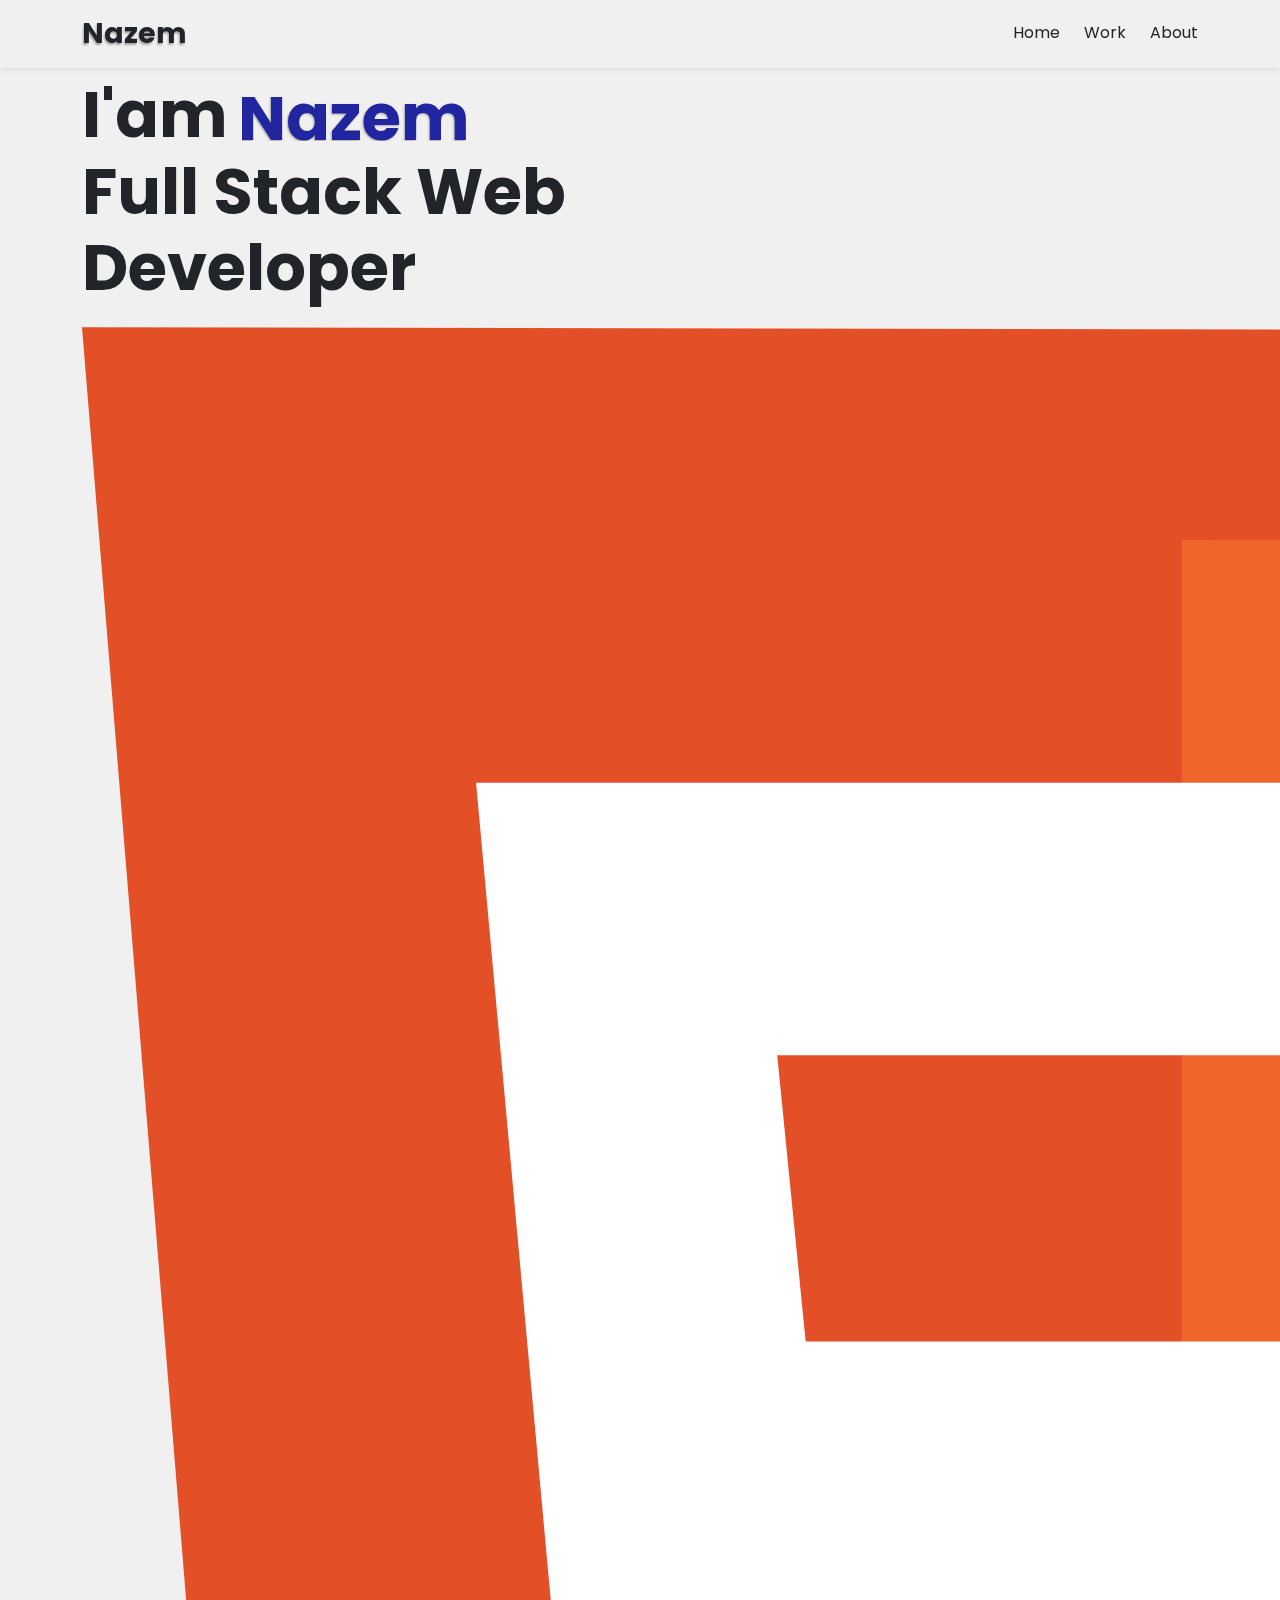
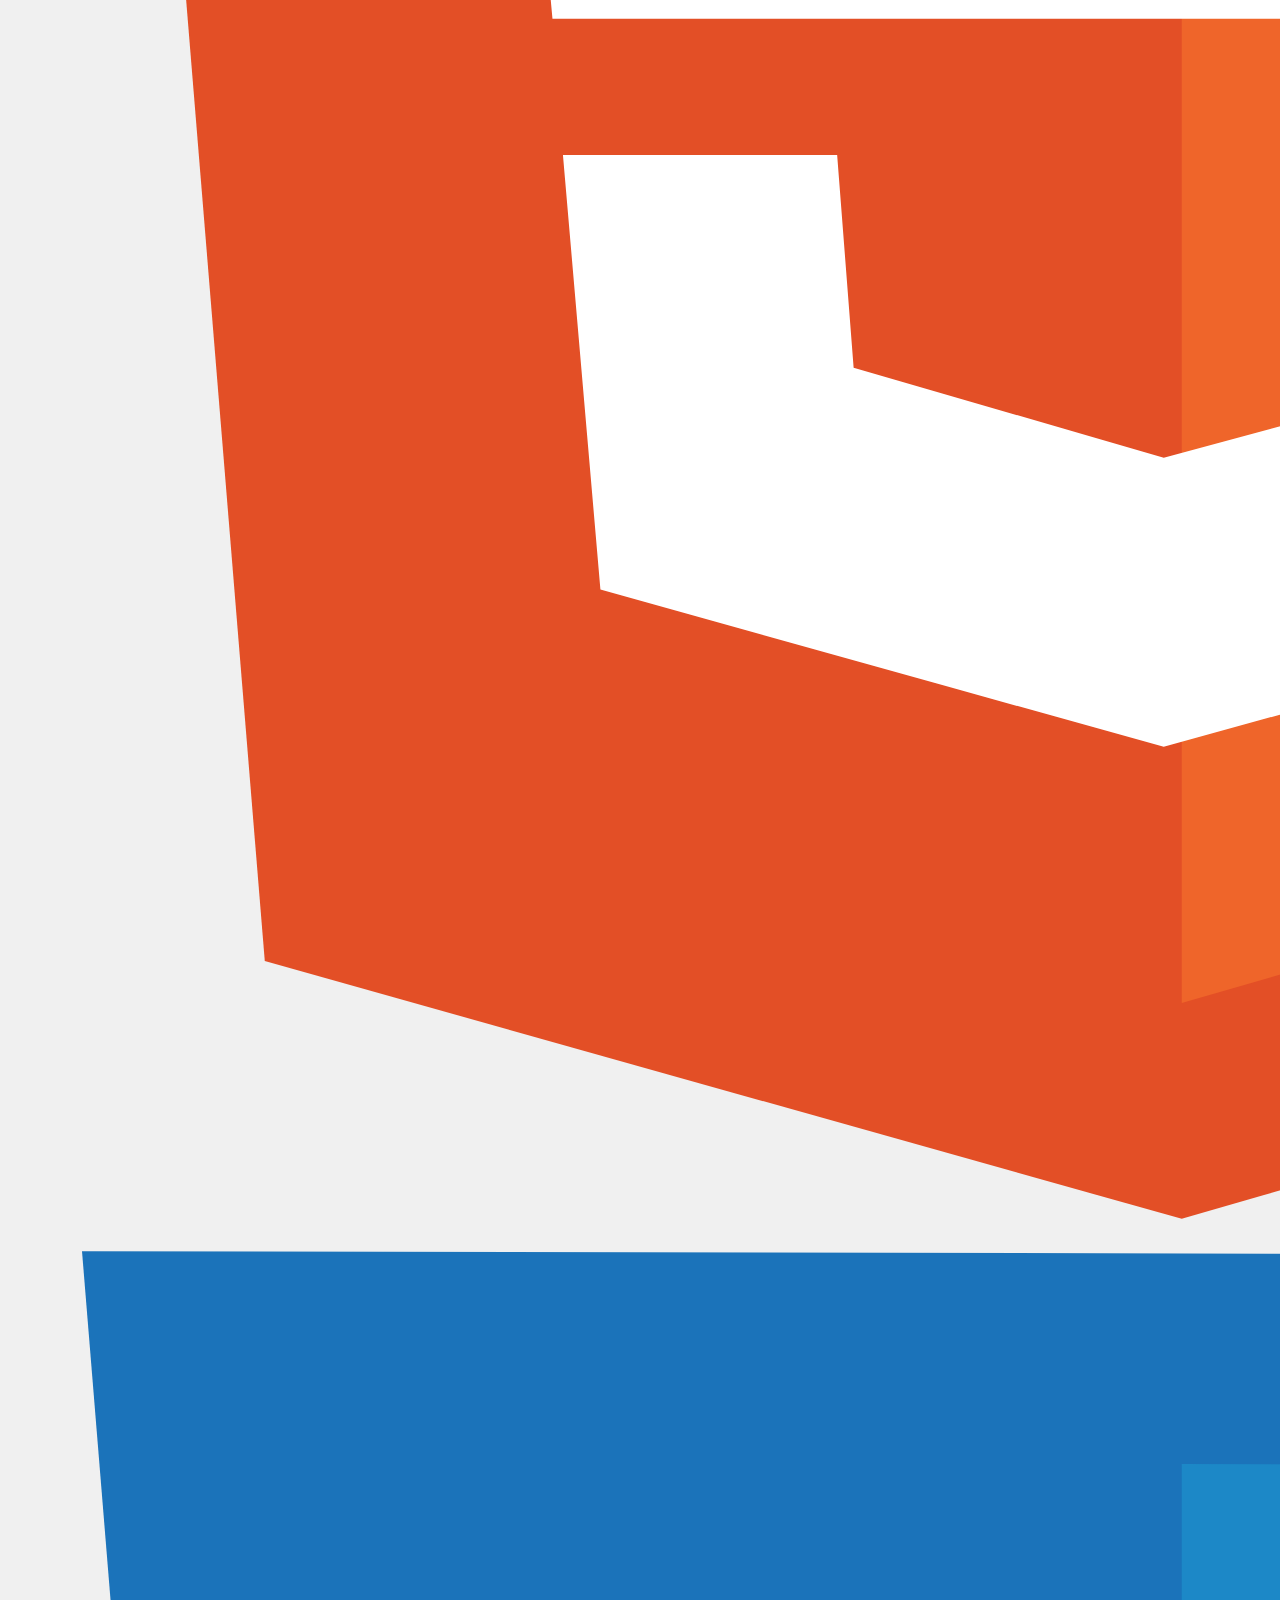
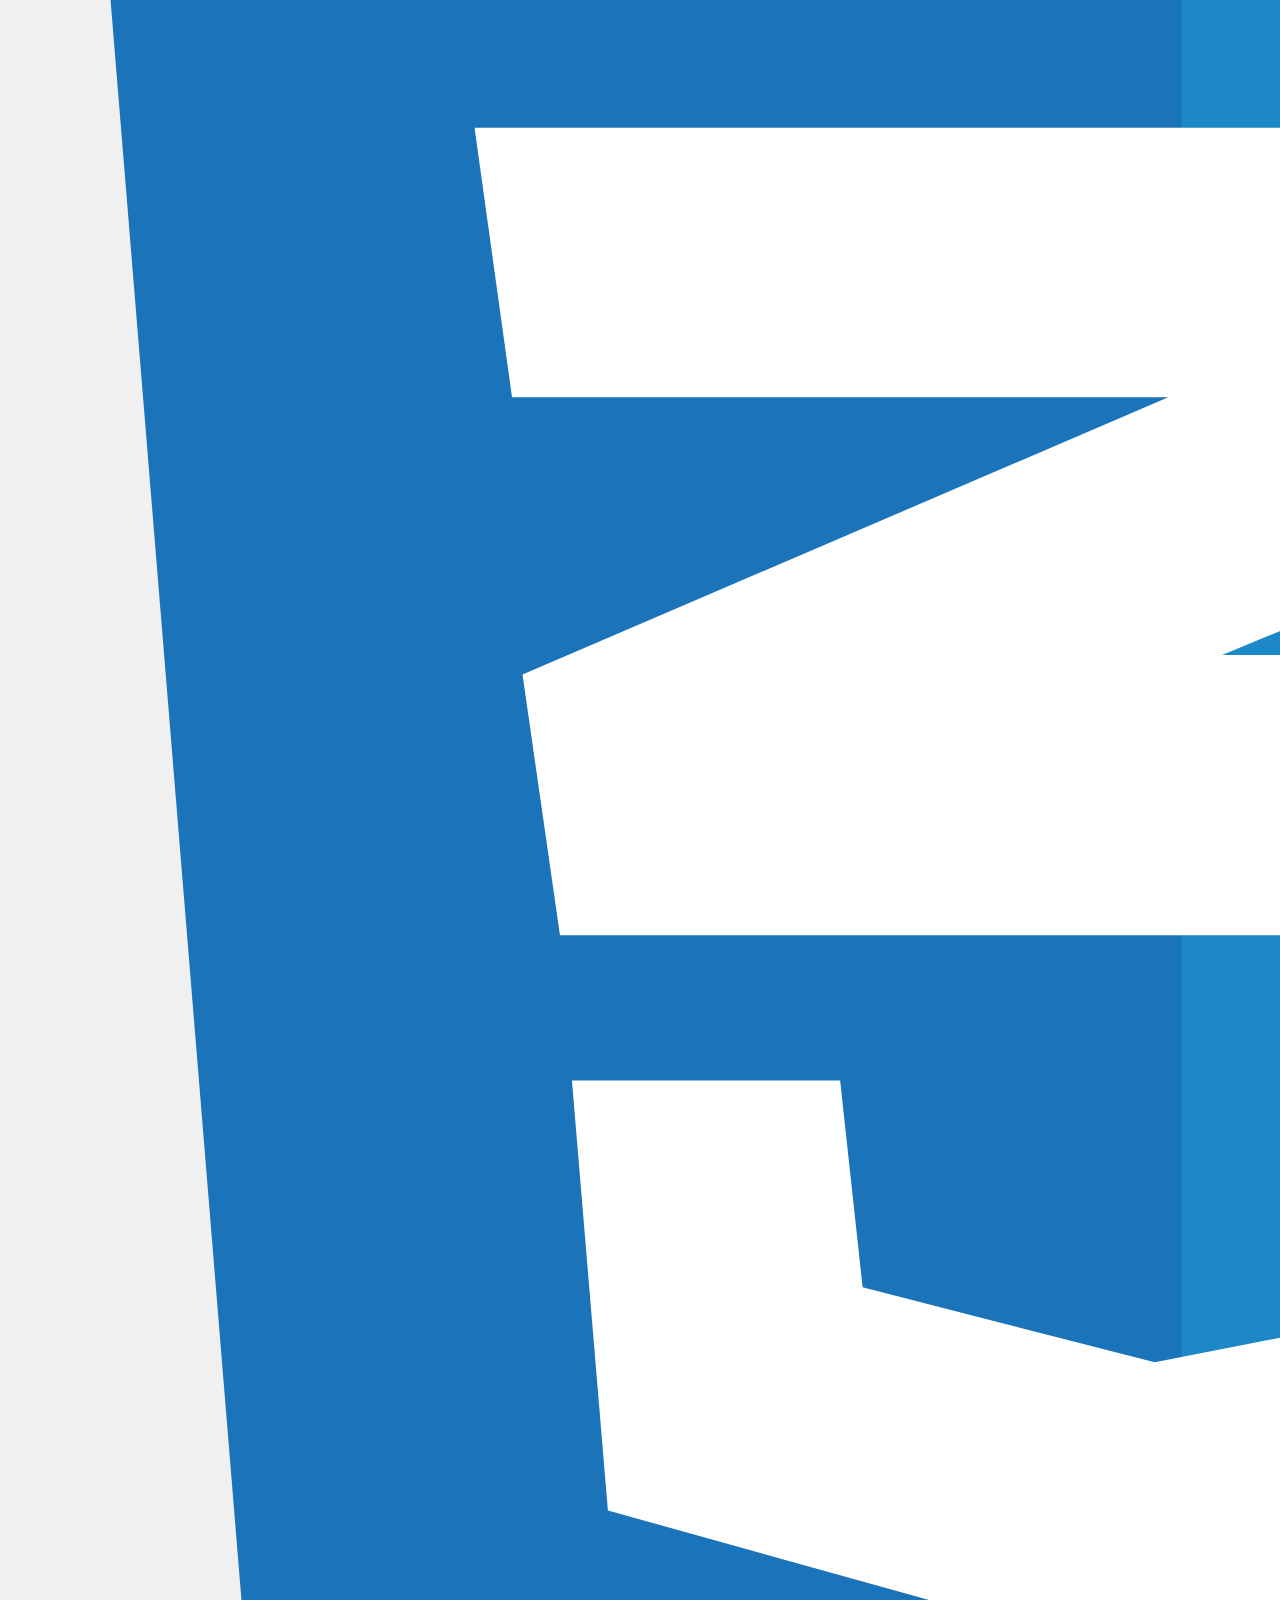
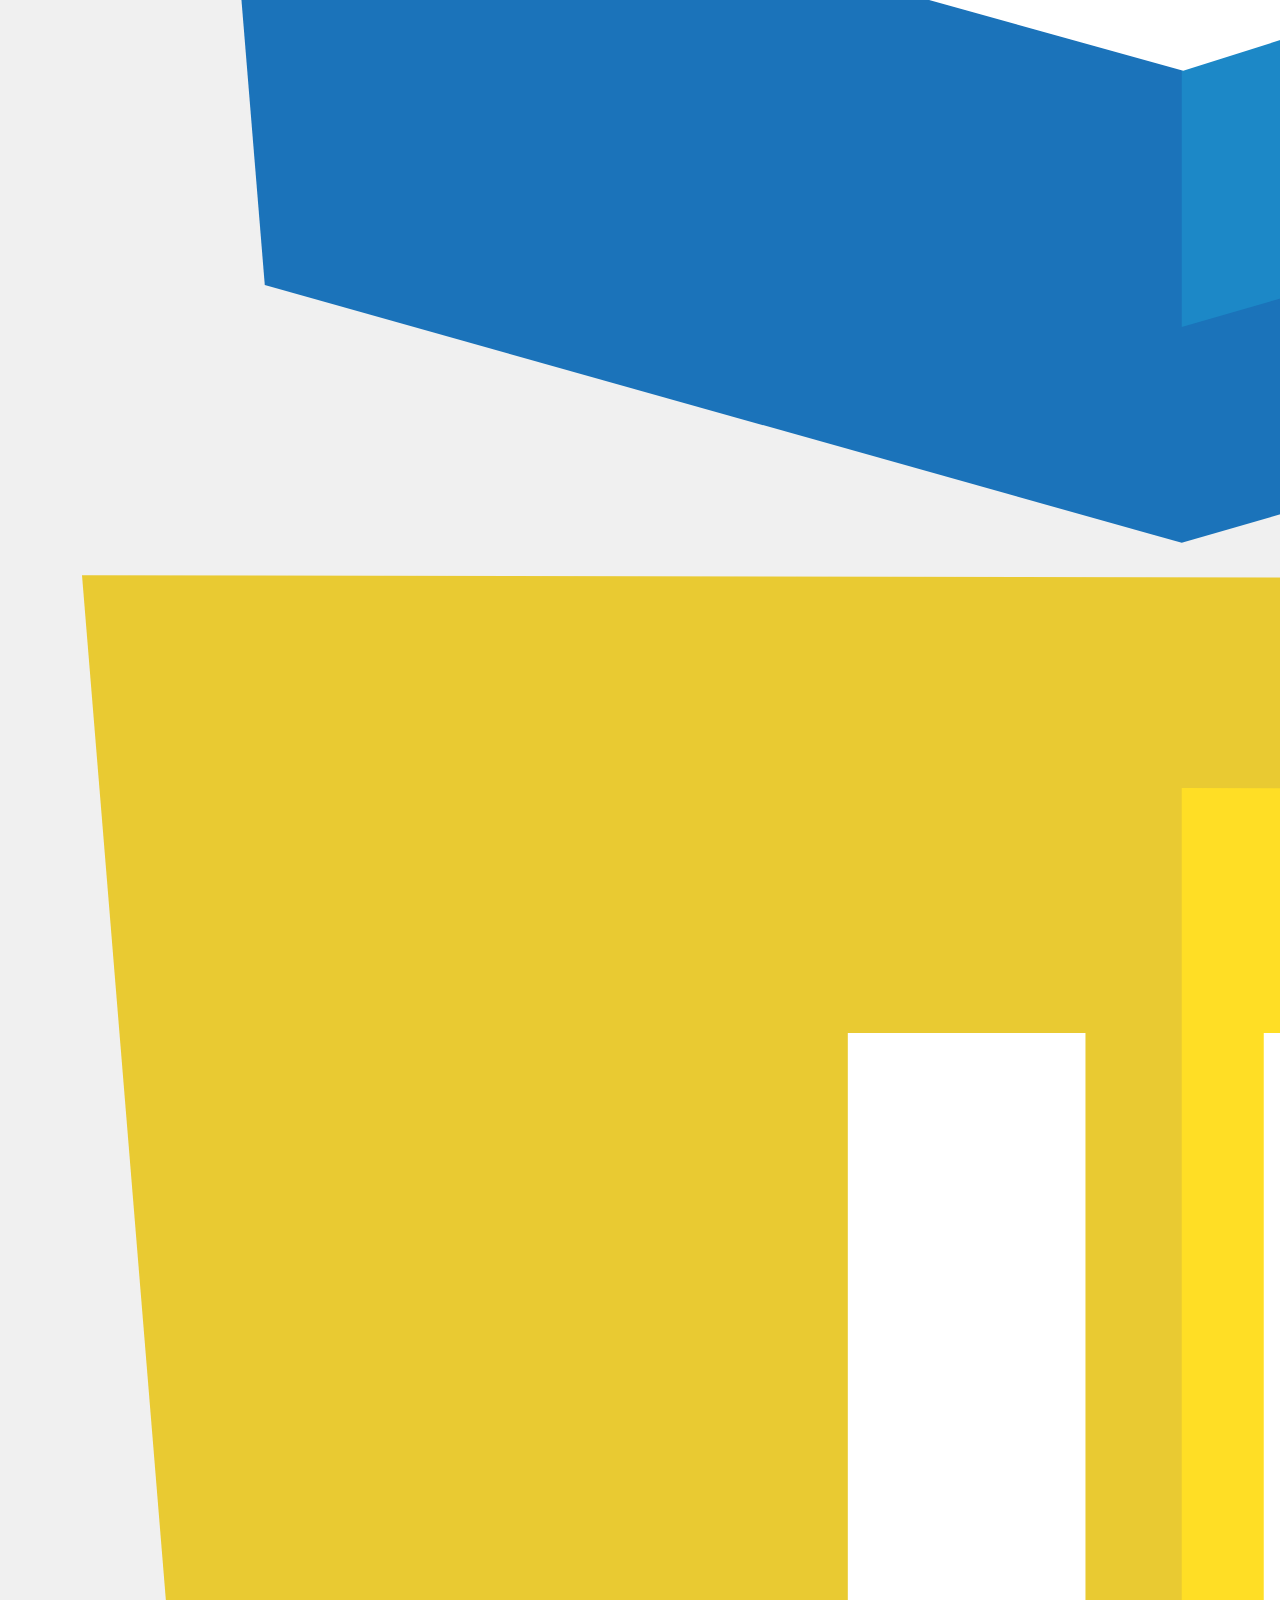
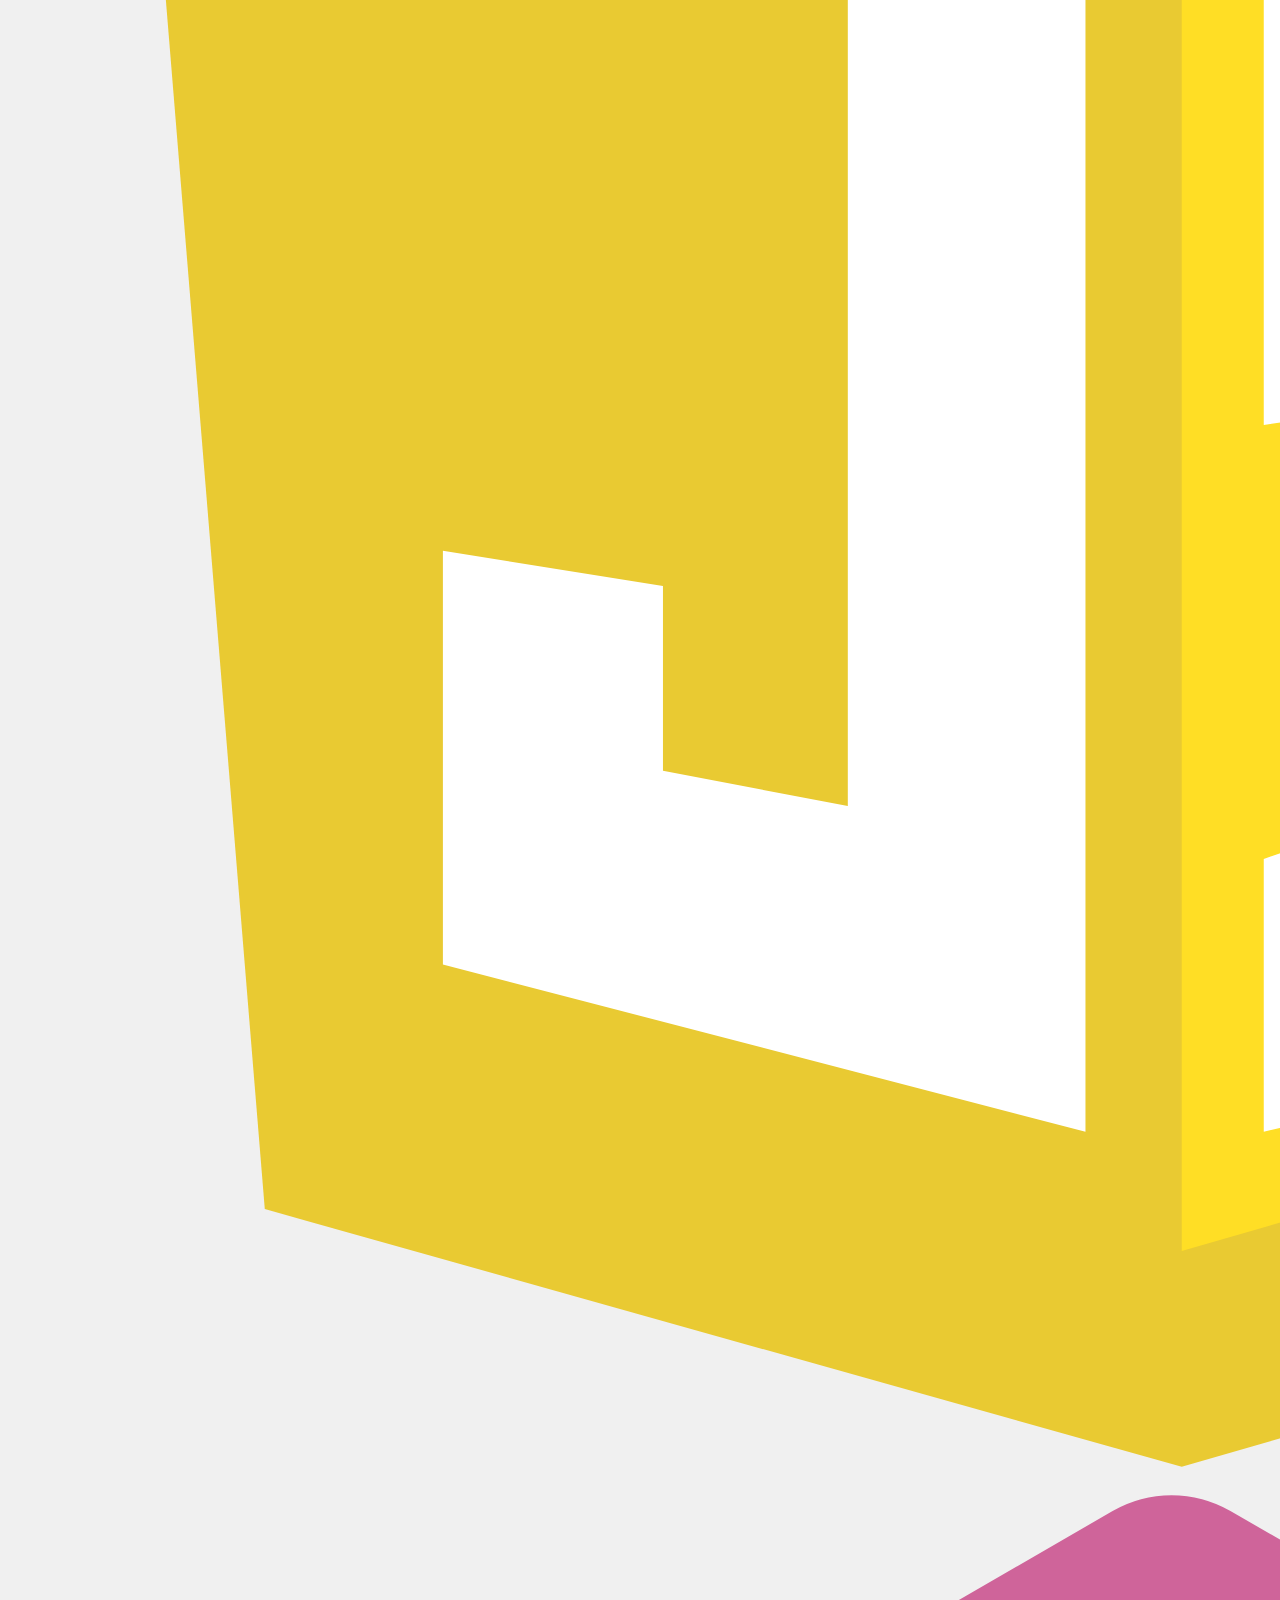
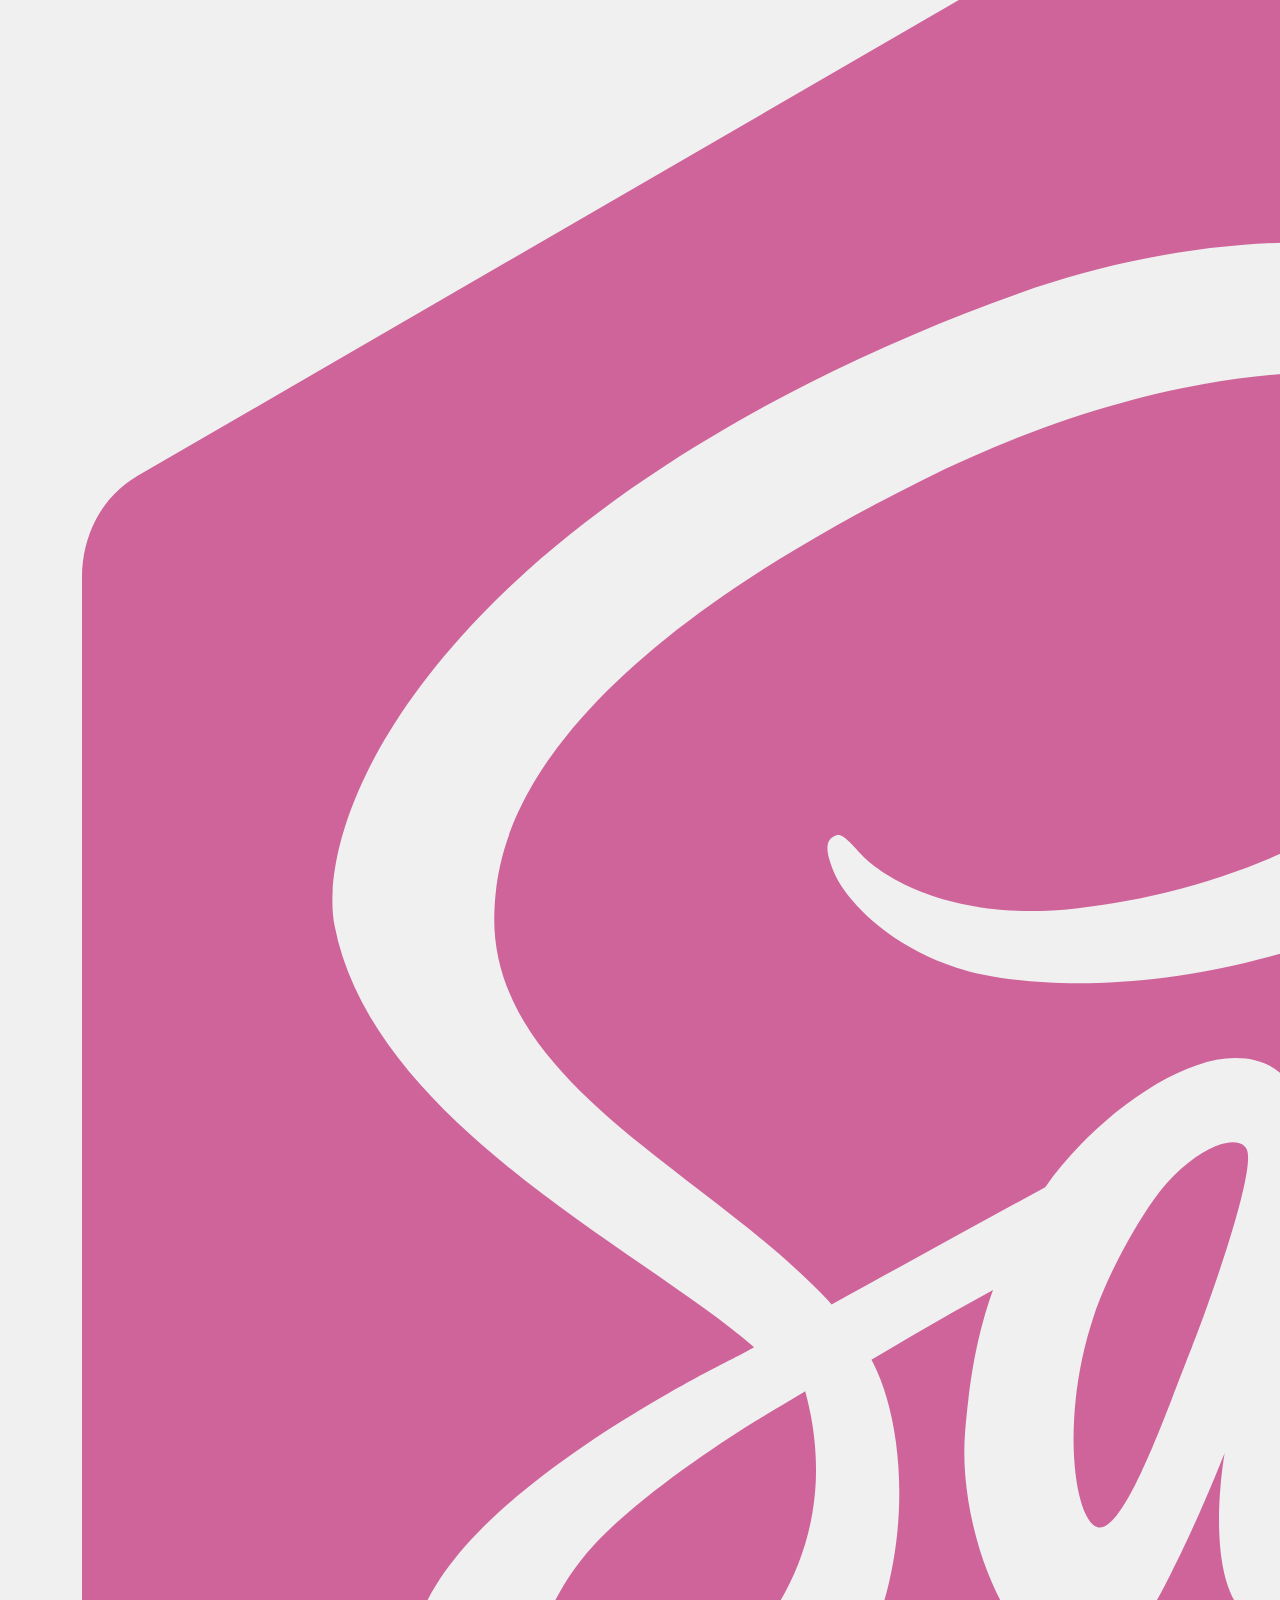
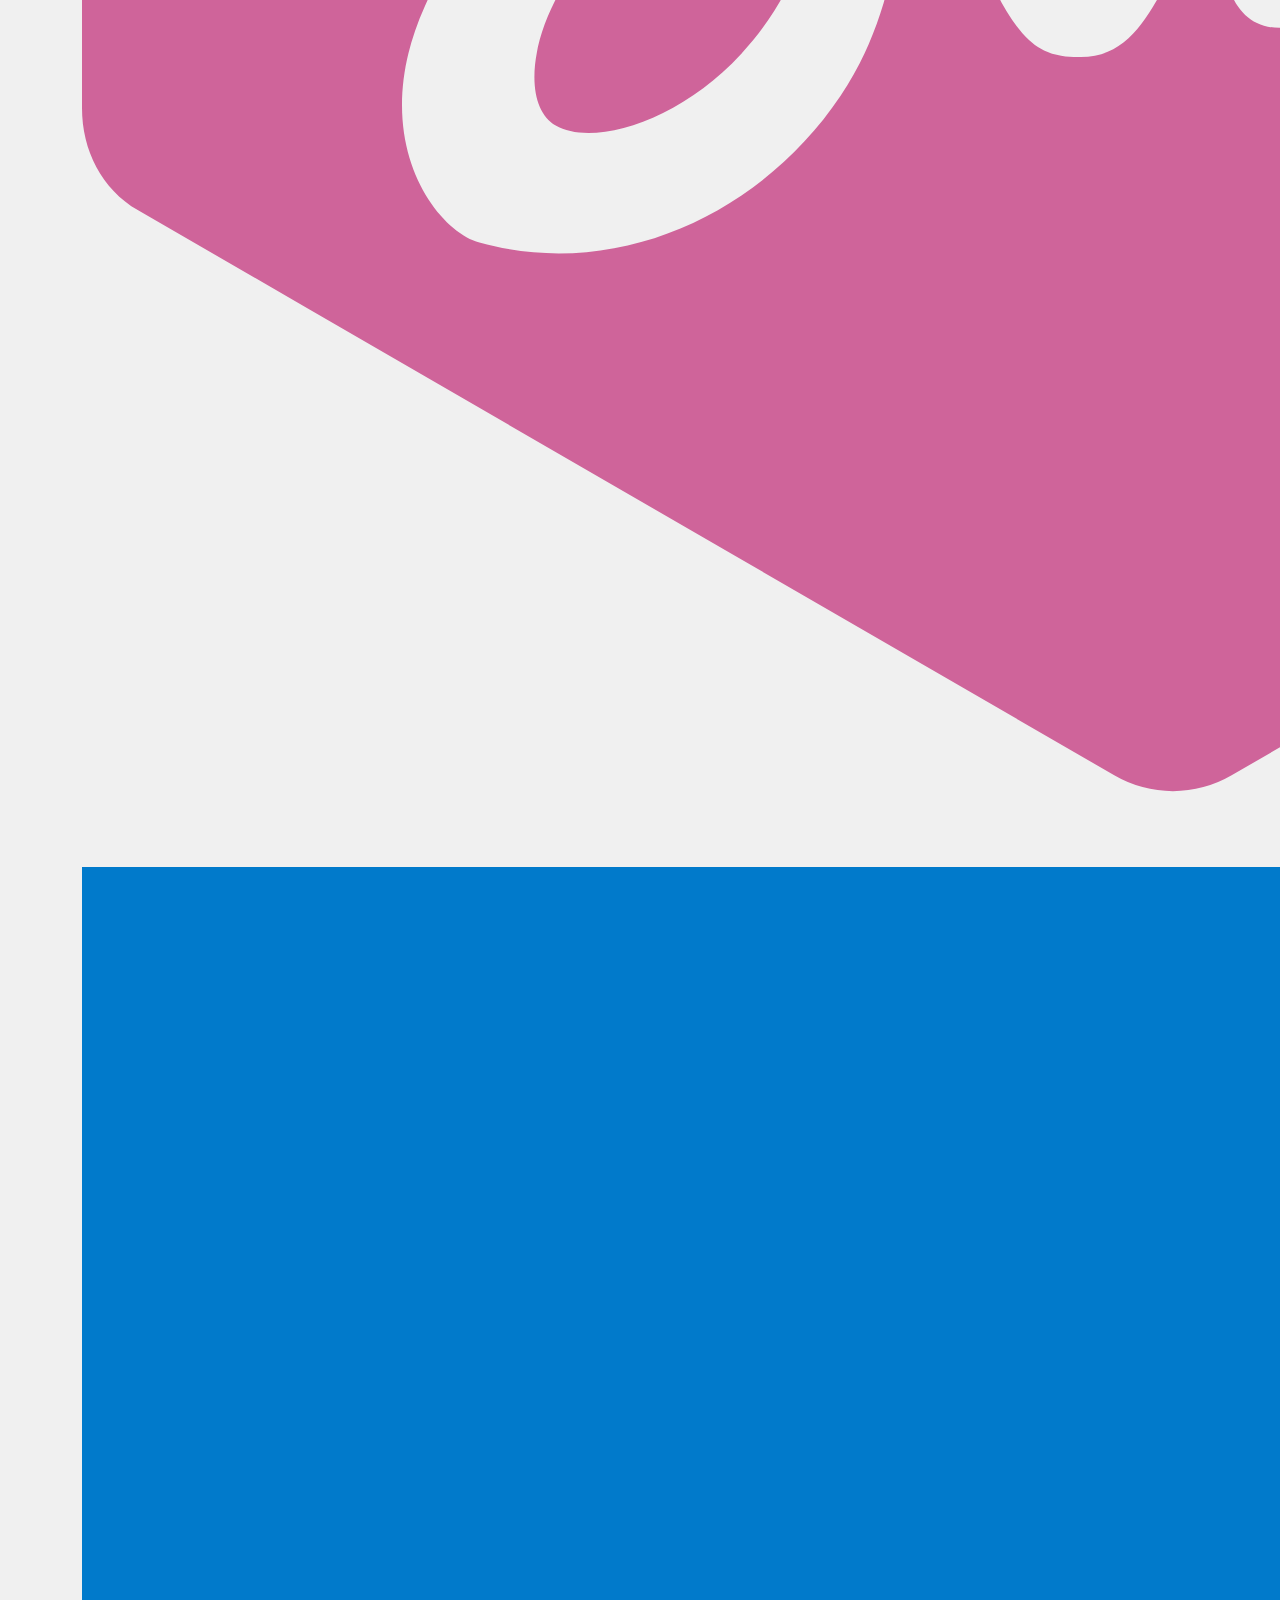
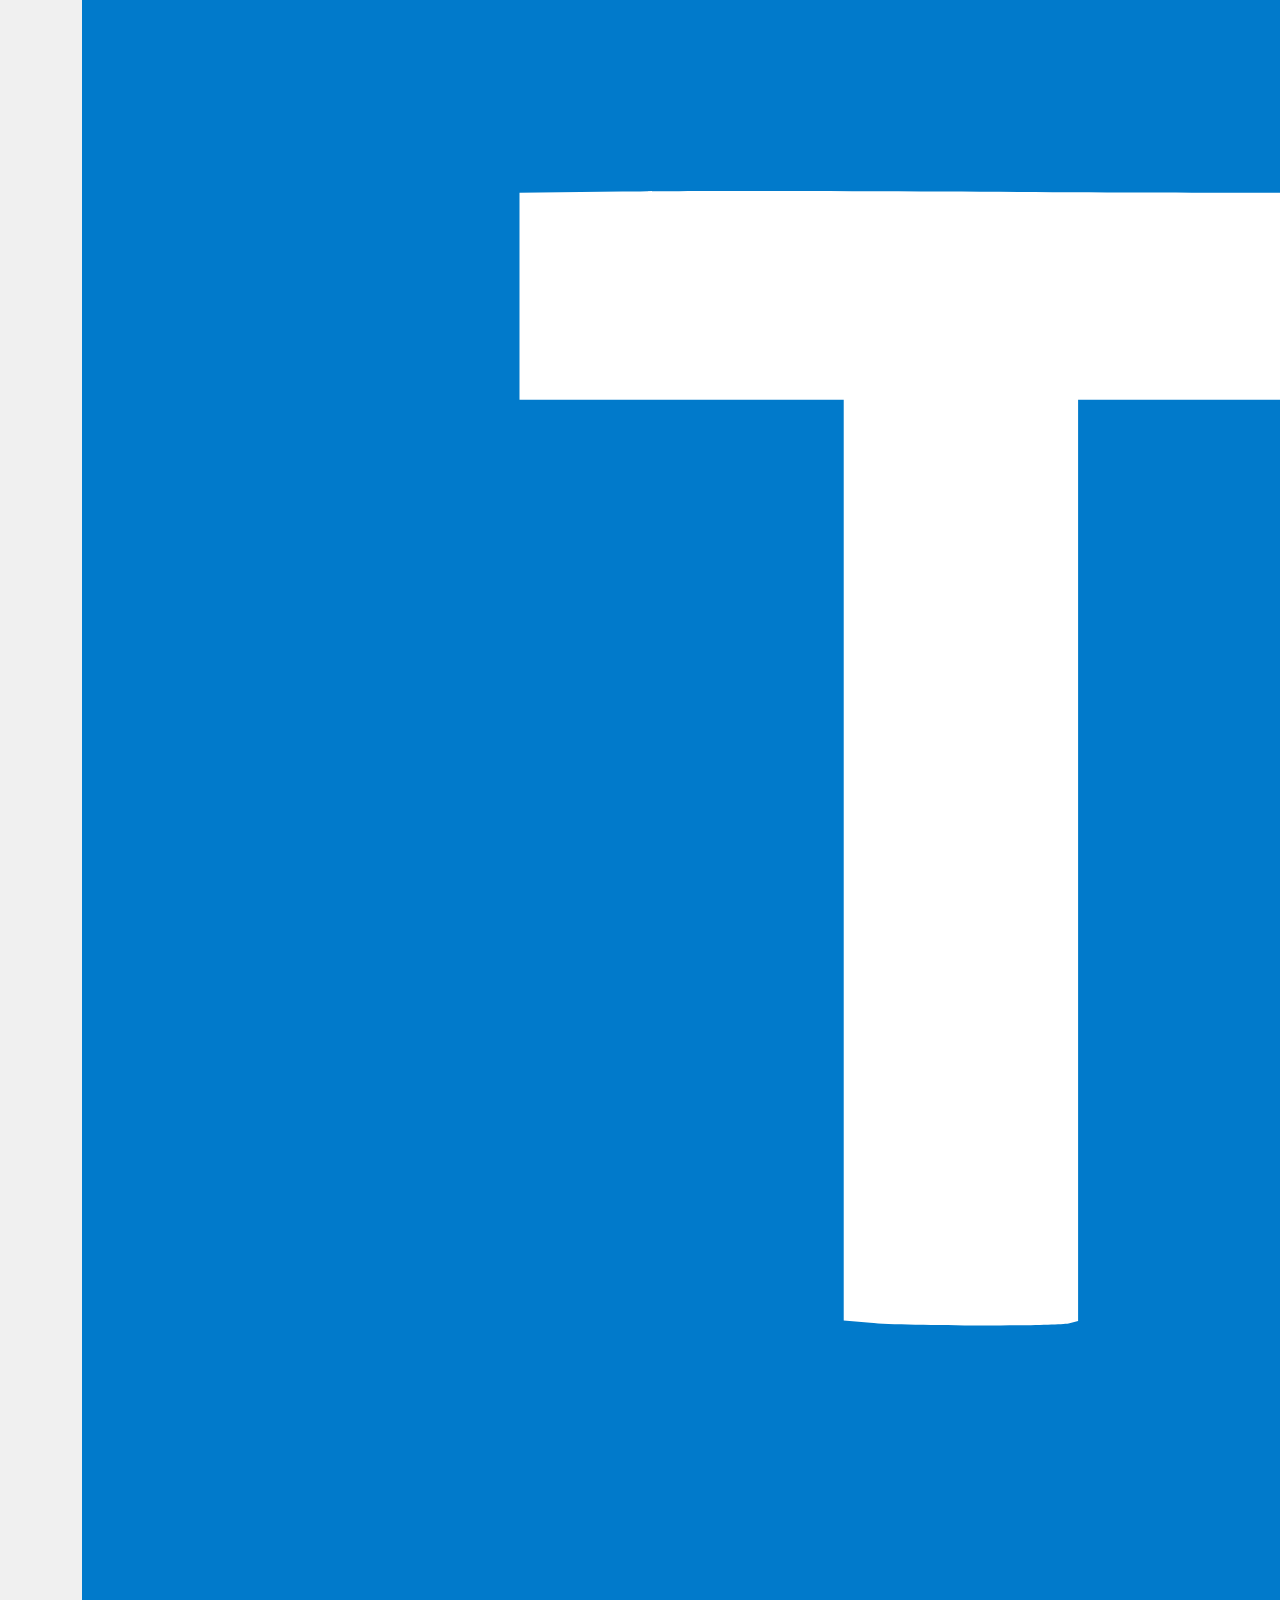
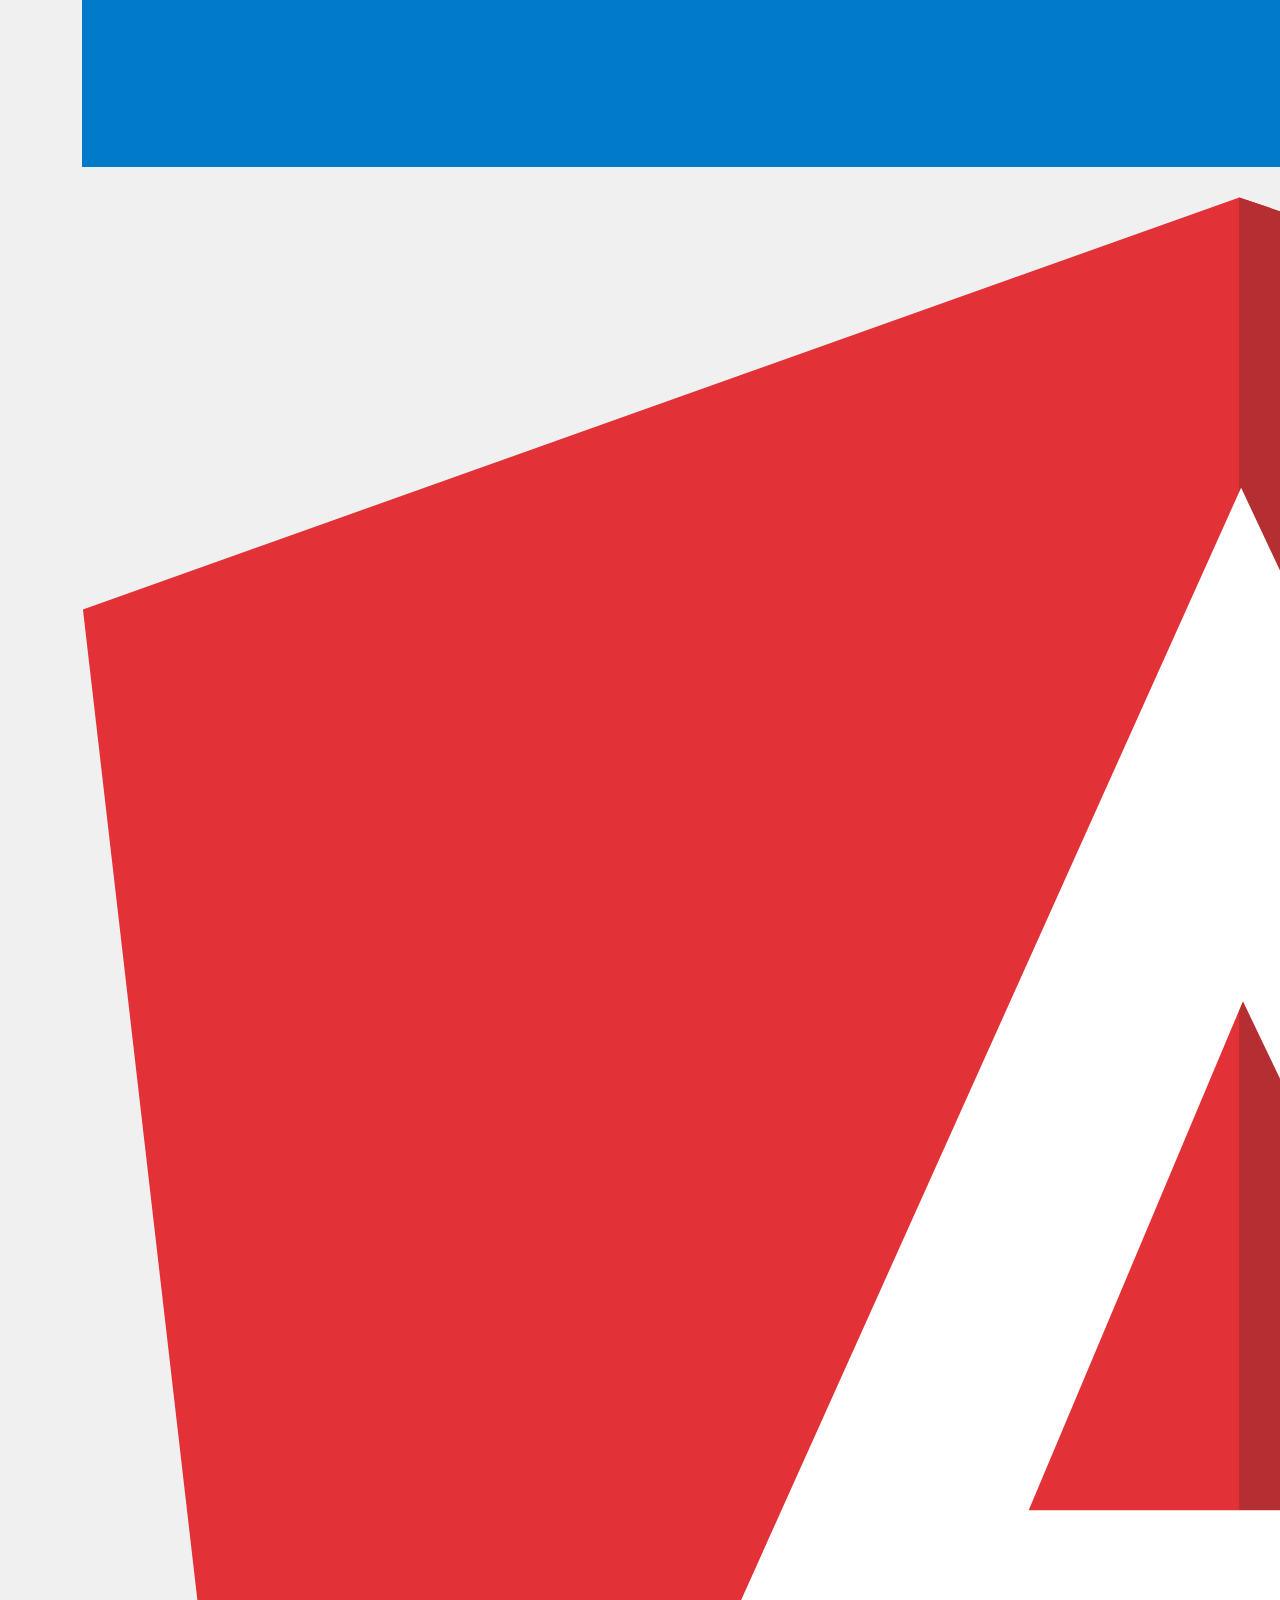
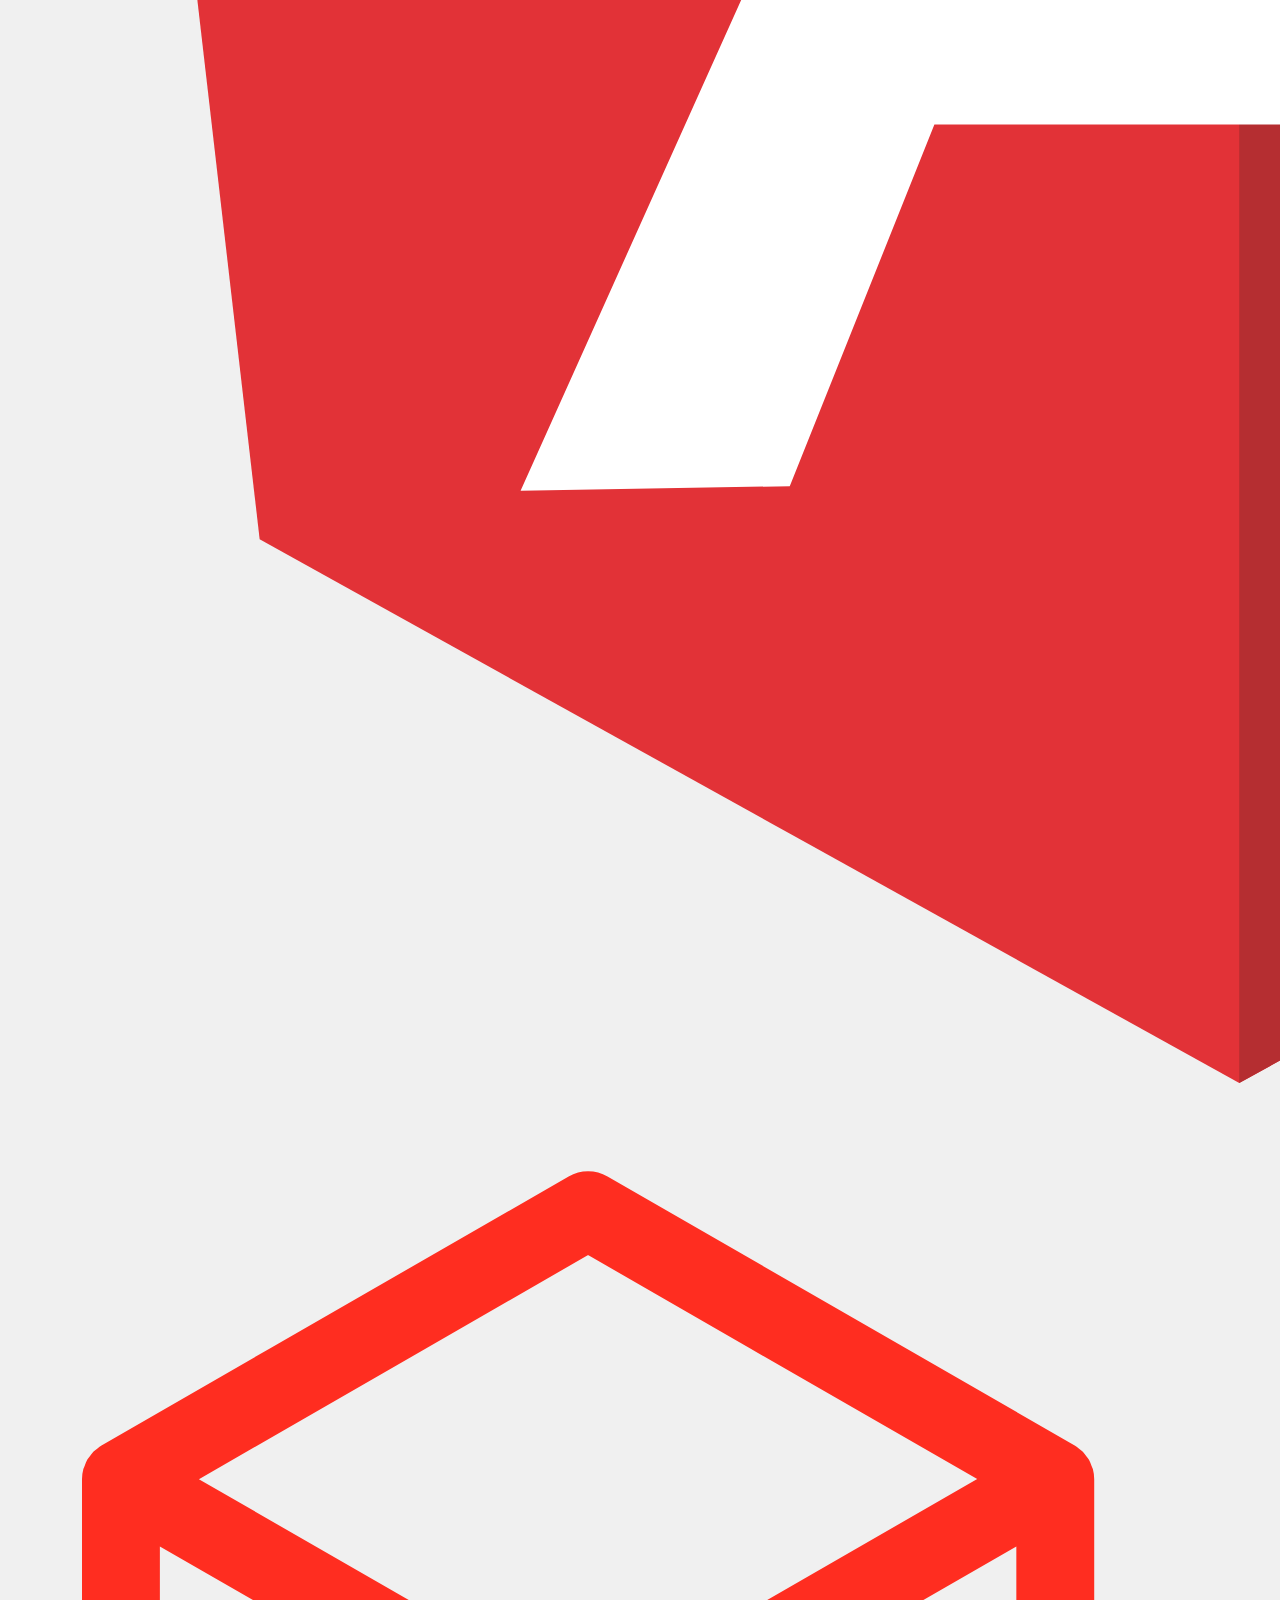
<file: index.html>
<!DOCTYPE html>
<html lang="en">

<head>
    <meta charset="UTF-8">
    <meta http-equiv="X-UA-Compatible" content="IE=edge">
    <meta name="viewport" content="width=device-width, initial-scale=1.0">
    <title>Nazem | Portfolio</title>
    <link rel="stylesheet" href="./assets/css/bootstrap.min.css">
    <link rel="stylesheet" href="./assets/css/boxicons.min.css">
    <link rel="stylesheet" href="./assets/css/style.css">
    <link rel="stylesheet" href="https://cdnjs.cloudflare.com/ajax/libs/font-awesome/6.4.2/css/all.min.css"
        integrity="sha512-z3gLpd7yknf1YoNbCzqRKc4qyor8gaKU1qmn+CShxbuBusANI9QpRohGBreCFkKxLhei6S9CQXFEbbKuqLg0DA=="
        crossorigin="anonymous" referrerpolicy="no-referrer" />
</head>

<body>
    <nav id="navbar" class="navbar navbar-expand-sm px-3 position-fixed w-100 top-0 z-1 shadow-sm">
        <div class="container">
            <a class="navbar-brand nav-link text-dark fw-bold fs-3 text-shadow-sm" href="./index.html#home">Nazem</a>
            <button class="navbar-toggler border-0" type="button" data-bs-toggle="collapse"
                data-bs-target="#navbarSupportedContent" aria-controls="navbarSupportedContent" aria-expanded="false"
                aria-label="Toggle navigation">
                <i class="fa-solid fa-bars text-dark"></i>
            </button>
            <div class="collapse navbar-collapse justify-content-end" id="navbarSupportedContent">
                <ul class="nav nav-underline gap-4">

                    <li class="nav-item">
                        <a class="nav-link text-dark active" href="./index.html#home">Home</a>
                    </li>
                    <li>
                        <a class="nav-link text-dark" href="./work.html">Work</a>
                    </li>

                    <li class="nav-item">
                        <a class="nav-link text-dark" href="./about.html">About</a>
                    </li>


                </ul>
            </div>
        </div>
    </nav>
    <main data-bs-spy="scroll" data-bs-target="#navbar" data-bs-root-margin="0px 0px -40%" data-bs-smooth-scroll="true"
        tabindex="0">
        <section id="home" class="scrollReveal">
            <div class="container">
                <div class="row align-items-md-center">
                    <div class="col-md-7 col-sm-12">
                        <div class="display-3 text-md-start text-center fw-bold mb-3">Hi,
                            <br>
                            I'am
                            <br class="d-block d-md-none py-4">
                            <svg class="my_name">
                                <text x="50%" y="45%" dy=".35em" text-anchor="middle">Nazem</text>
                            </svg>
                            <br>
                            Full Stack Web Developer
                        </div>
                        <div>
                            <div
                                class="mx-auto mx-md-0 d-flex gap-4 flex-wrap justify-content-center justify-content-md-start consq">

                                <!-- <span class="display-6 fw-bold">Front-End</span> -->
                                <div>
                                    <img class="skills scale" src="./assets/svg/html5.svg" alt="HTML5">
                                </div>
                                <div>
                                    <img class="skills scale" src="./assets/svg/css3.svg" alt="CSS3">
                                </div>
                                <div>
                                    <img class="skills scale" src="./assets/svg/javascript.svg" alt="JavaScript">
                                </div>
                                <div>
                                    <img class="skills scale" src="./assets/svg/sass.svg" alt="SASS">
                                </div>
                                <div>
                                    <img class="skills scale" src="./assets/svg/bootstrap.svg" alt="BootStrap">
                                </div>
                                <div>
                                    <img class="skills scale" src="./assets/svg/typescript.svg" alt="TypeScript">
                                </div>
                                <div>
                                    <img class="skills scale" src="./assets/svg/angular.svg" alt="Angular">
                                </div>
                                <div>
                                    <img class="skills scale" src="./assets/svg/php.svg" alt="PHP">
                                </div>
                                <div>
                                    <img class="skills scale" src="./assets/svg/laravel.svg" alt="Laravel">
                                </div>
                                <div>
                                    <img class="skills scale" src="./assets/svg/csharp.svg" alt="C#">
                                </div>
                            </div>

                        </div>
                    </div>
                    <div class="col py-4 py-md d-flex justify-content-center myPicture_Container">
                        <img class="bg-primary bg-gradient myPicture shadow" src="./assets/img/me.png"
                            alt="Mohamed Nazem">
                    </div>
                    <div class="col-12 d-flex gap-3 justify-content-center display-4 mt-5">
                        <a title="linkedin" href="https://www.linkedin.com/in/nazem0" class="link-dark">
                            <i class="bx bxl-linkedin scale"></i>
                        </a>
                        <a title="github" href="https://github.com/nazem0/" class="link-dark">
                            <i class="bx bxl-github scale"></i>
                        </a>
                        <a title="whatsapp" href="https://wa.me/+201100233249" class="link-dark">
                            <i class="bx bxl-whatsapp scale"></i>
                        </a>
                        <a title="mobile" href="tel:+201100233249" class="link-dark">
                            <i class="bx bx-mobile-alt scale"></i>
                        </a>
                        <a title="upwork" href="https://www.upwork.com/freelancers/~01666cfee46e1a1638"
                            class="link-dark">
                            <i class="bx bxl-upwork scale"></i>
                        </a>
                    </div>
                </div>

            </div>
        </section>



    </main>
    <script src="./assets/js/bootstrap.bundle.min.js"></script>
    <script type="module" src="./assets/js/script.js"></script>
</body>

</html>
</file>
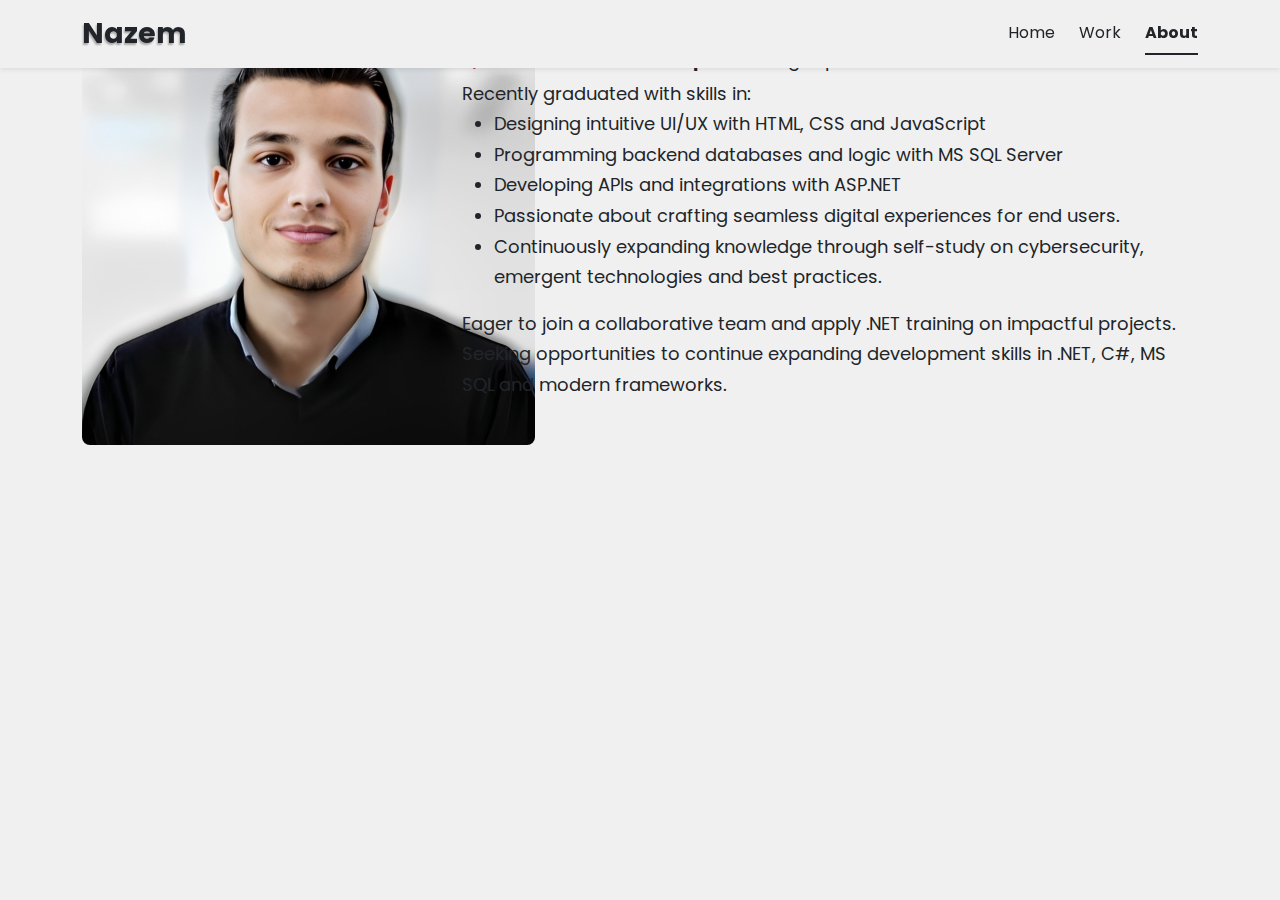
<file: about.html>
<!DOCTYPE html>
<html lang="en">

<head>
    <meta charset="UTF-8">
    <meta http-equiv="X-UA-Compatible" content="IE=edge">
    <meta name="viewport" content="width=device-width, initial-scale=1.0">
    <title>Nazem | Portfolio</title>
    <link rel="stylesheet" href="./assets/css/bootstrap.min.css">
    <link rel="stylesheet" href="./assets/css/boxicons.min.css">
    <link rel="stylesheet" href="./assets/css/style.css">
    <link rel="stylesheet" href="https://cdnjs.cloudflare.com/ajax/libs/font-awesome/6.4.2/css/all.min.css"
        integrity="sha512-z3gLpd7yknf1YoNbCzqRKc4qyor8gaKU1qmn+CShxbuBusANI9QpRohGBreCFkKxLhei6S9CQXFEbbKuqLg0DA=="
        crossorigin="anonymous" referrerpolicy="no-referrer" />
</head>

<body>
    <nav id="navbar" class="navbar navbar-expand-sm px-3 position-fixed w-100 top-0 z-1 shadow-sm">
        <div class="container">
            <a class="navbar-brand nav-link text-dark fw-bold fs-3 text-shadow-sm" href="./index.html#home">Nazem</a>
            <button class="navbar-toggler border-0" type="button" data-bs-toggle="collapse"
                data-bs-target="#navbarSupportedContent" aria-controls="navbarSupportedContent" aria-expanded="false"
                aria-label="Toggle navigation">
                <i class="fa-solid fa-bars text-dark"></i>
            </button>
            <div class="collapse navbar-collapse justify-content-end" id="navbarSupportedContent">
                <ul class="nav nav-underline gap-4">

                    <li class="nav-item">
                        <a class="nav-link text-dark" href="./index.html#home">Home</a>
                    </li>
                    <li>
                        <a class="nav-link text-dark" href="./work.html">Work</a>
                    </li>

                    <li class="nav-item">
                        <a class="nav-link text-dark active" href="./about.html">About</a>
                    </li>


                </ul>
            </div>
        </div>
    </nav>
    <main data-bs-spy="scroll" data-bs-target="#navbar" data-bs-root-margin="0px 0px -40%" data-bs-smooth-scroll="true"
        tabindex="0">
        <section id="about" class="scrollReveal">
            <div class="container">
                <!-- <div class="row row-cols-3 align-items-center mb-5">
            <hr class="border-3 border-black">
            <h2 class="text-center fw-bold shadow-0-0 text-shadow-sm bg-light bg-opacity-75 rounded-1">About
            </h2>
            <hr class="border-3 border-black">
        </div> -->
                <div class="row align-items-center justify-content-center">
                    <div class="col-12 col-md-4 mb-5 mb-md-0">
                        <img class="rounded-3" src="./assets/img/me-bg.png" alt="">
                    </div>
                    <div class="col about_text">
                        <div>
                            <b><a class="link-dark text-decoration-none" href="https://iti.gov.eg/iti/home">
                                    <img class="iti" src="./assets/img/iti-logo.png" alt="ITI">
                                </a>Graduate Web Developer </b>building expertise in .NET framework and C#.
                            <br>
                            Recently graduated with skills in:
                            <ul>
                                <li>Designing intuitive UI/UX with HTML, CSS and JavaScript</li>
                                <li>Programming backend databases and logic with MS SQL Server</li>
                                <li>Developing APIs and integrations with ASP.NET</li>
                                <li>Passionate about crafting seamless digital experiences for end users.</li>
                                <li>Continuously expanding knowledge through self-study on cybersecurity, emergent
                                    technologies and best practices.
                                </li>
                            </ul>
                            Eager to join a collaborative team and apply .NET training on impactful projects. Seeking
                            opportunities to continue expanding development skills in .NET, C#, MS SQL and modern
                            frameworks.
                        </div>
                    </div>
                </div>
            </div>
        </section>

        </main>
        <script src="./assets/js/bootstrap.bundle.min.js"></script>
    <script type="module" src="./assets/js/script.js"></script>
</body>

</html>
</file>
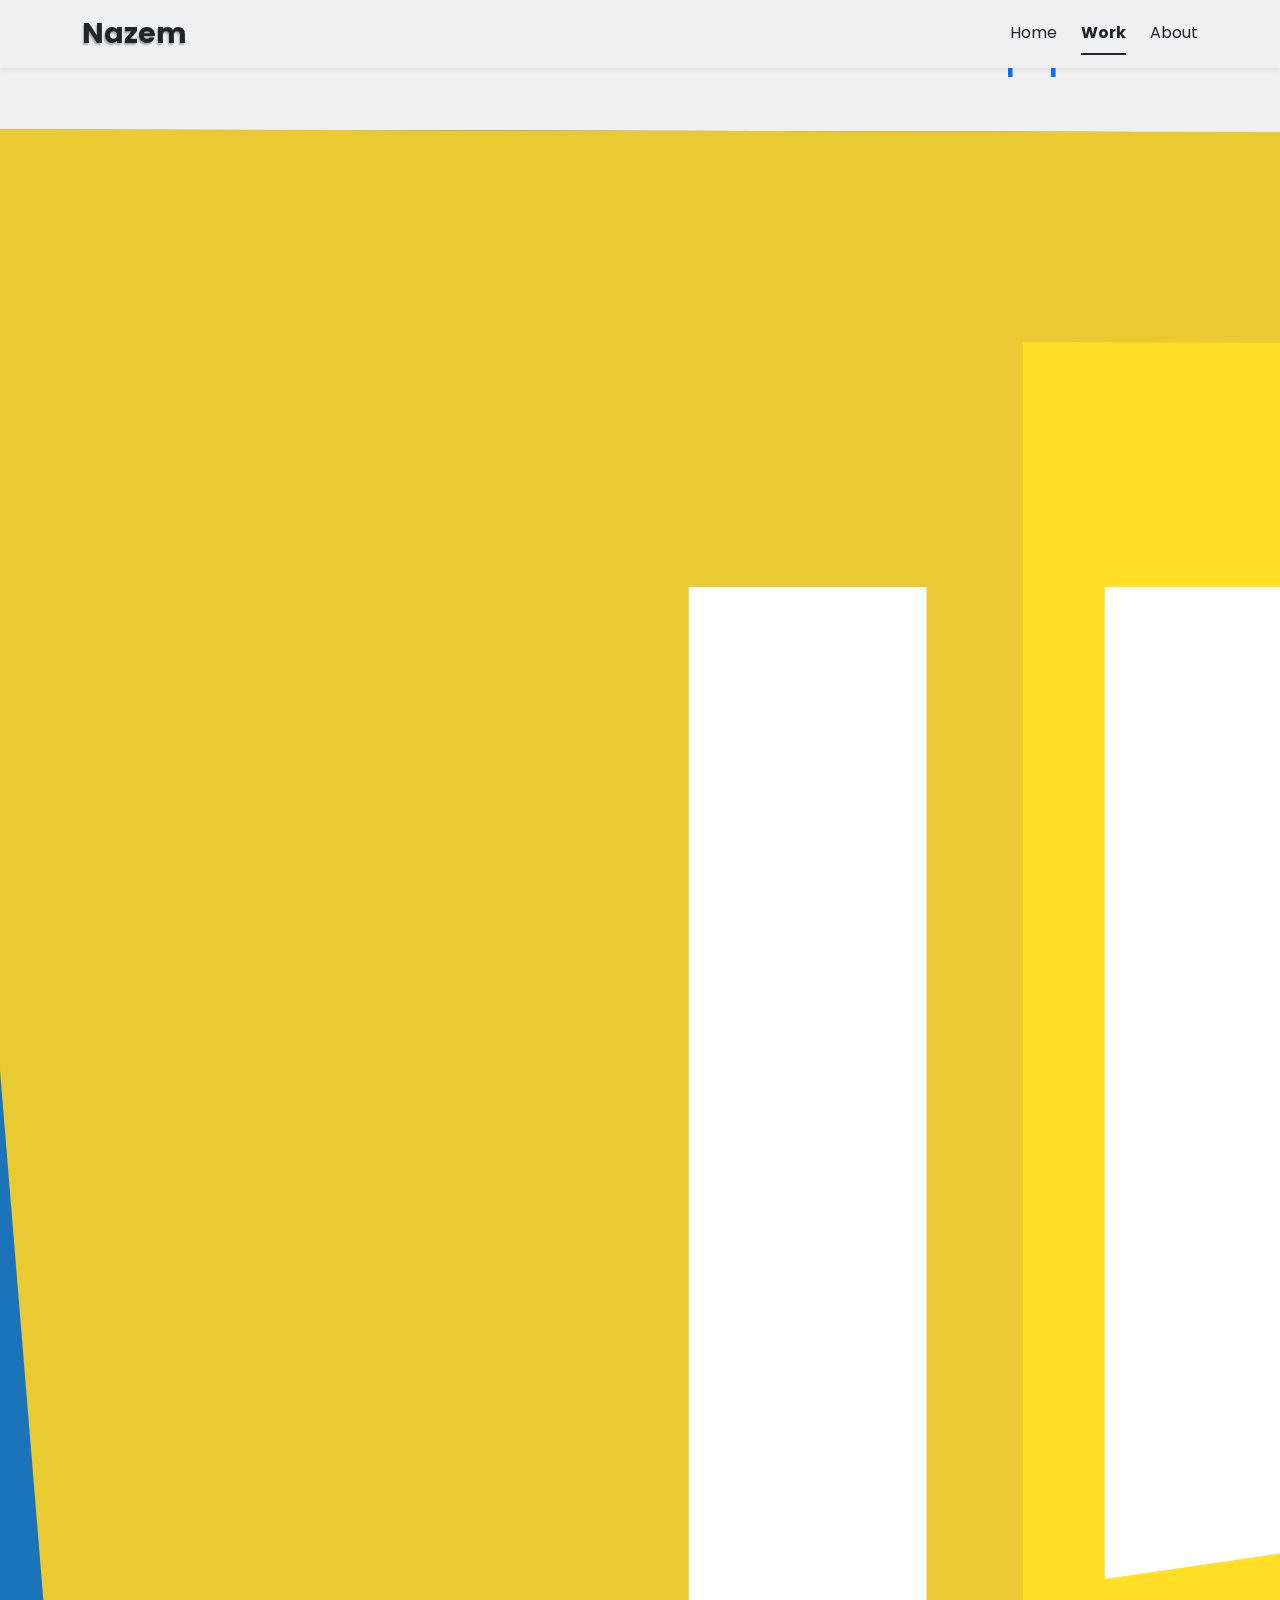
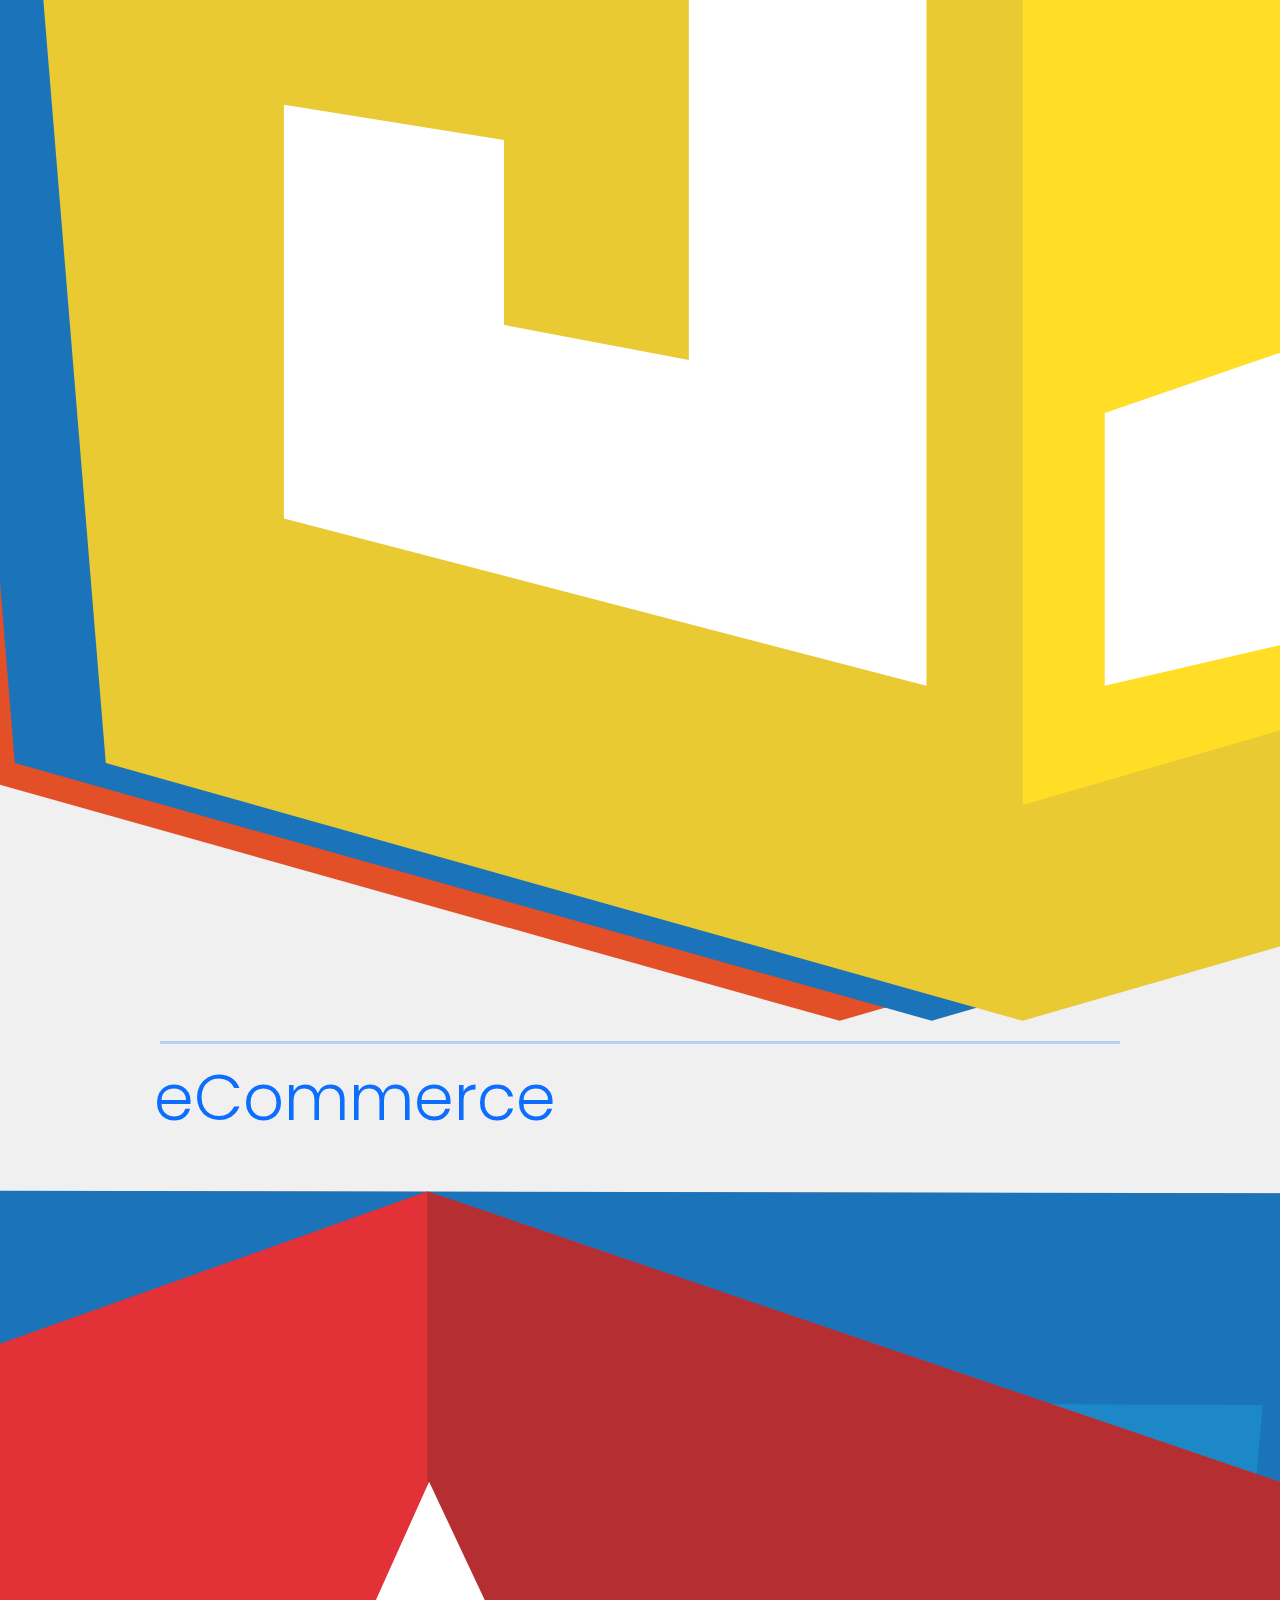
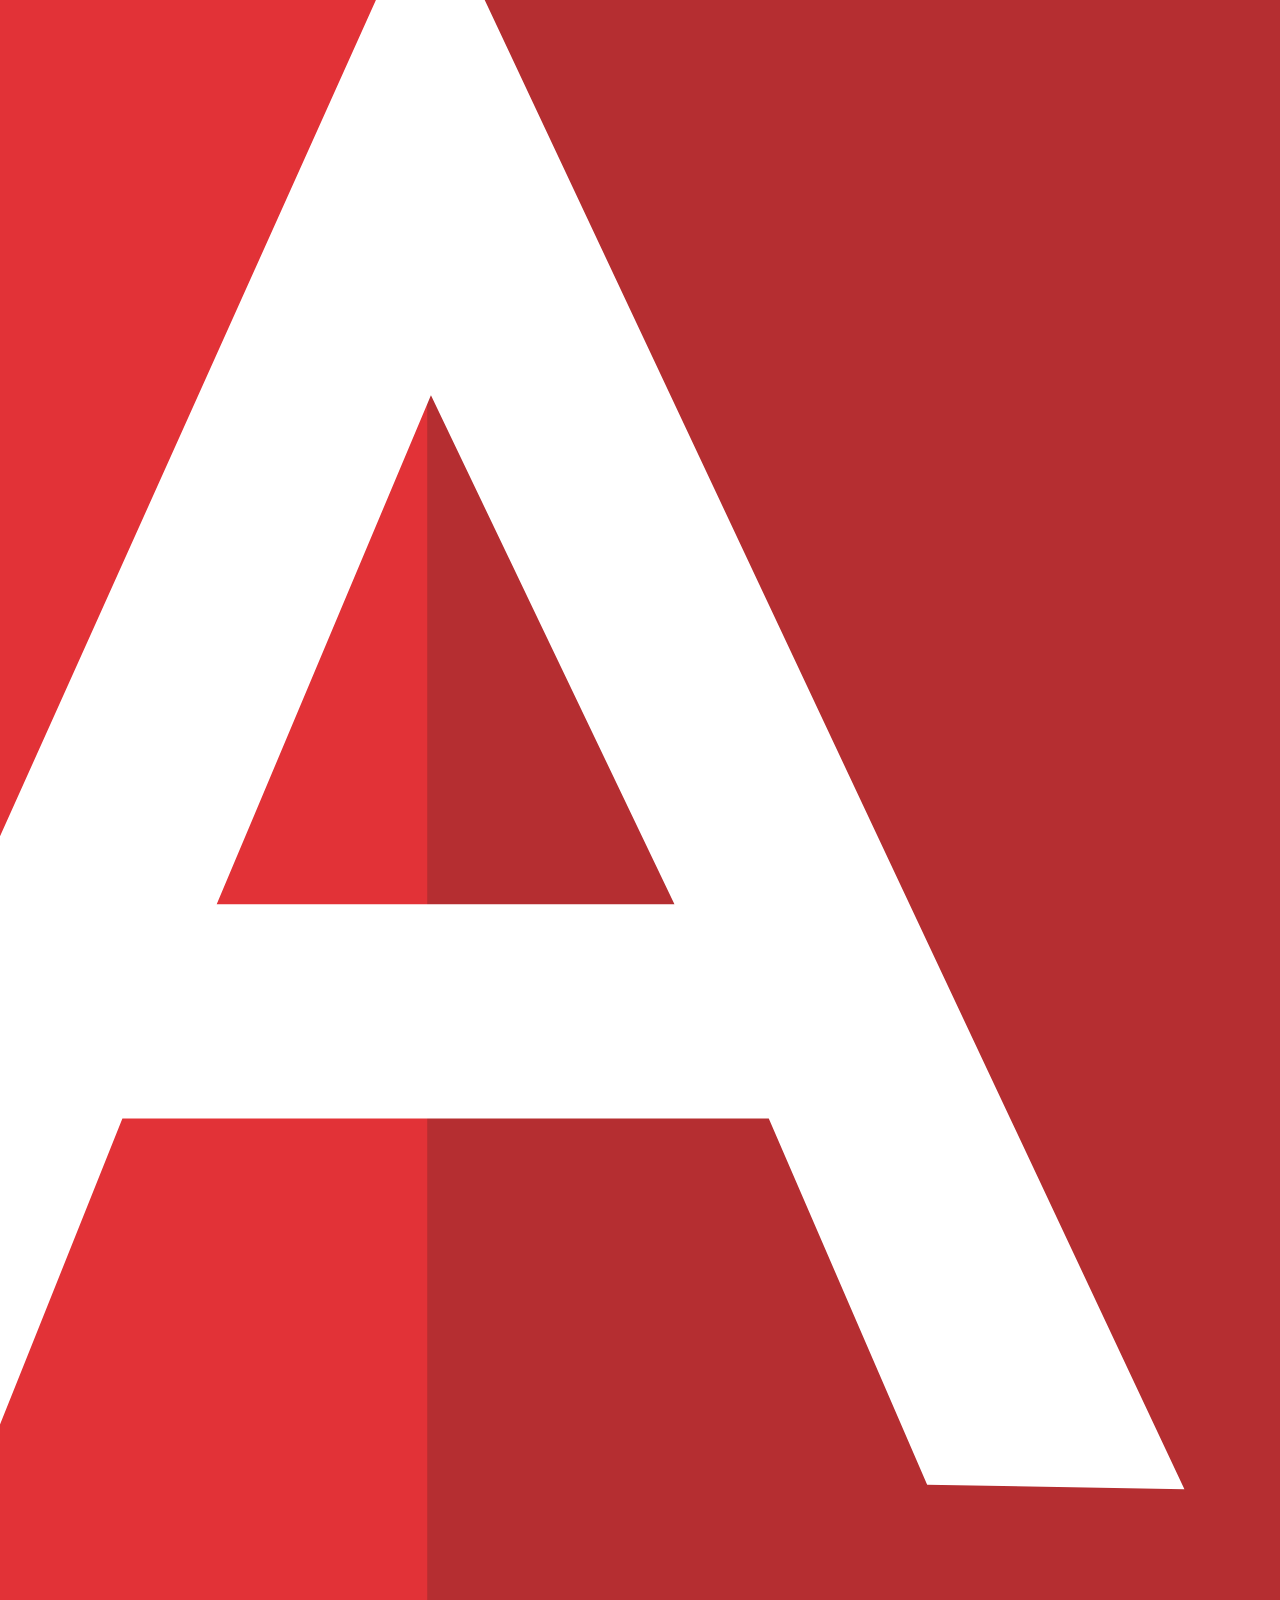
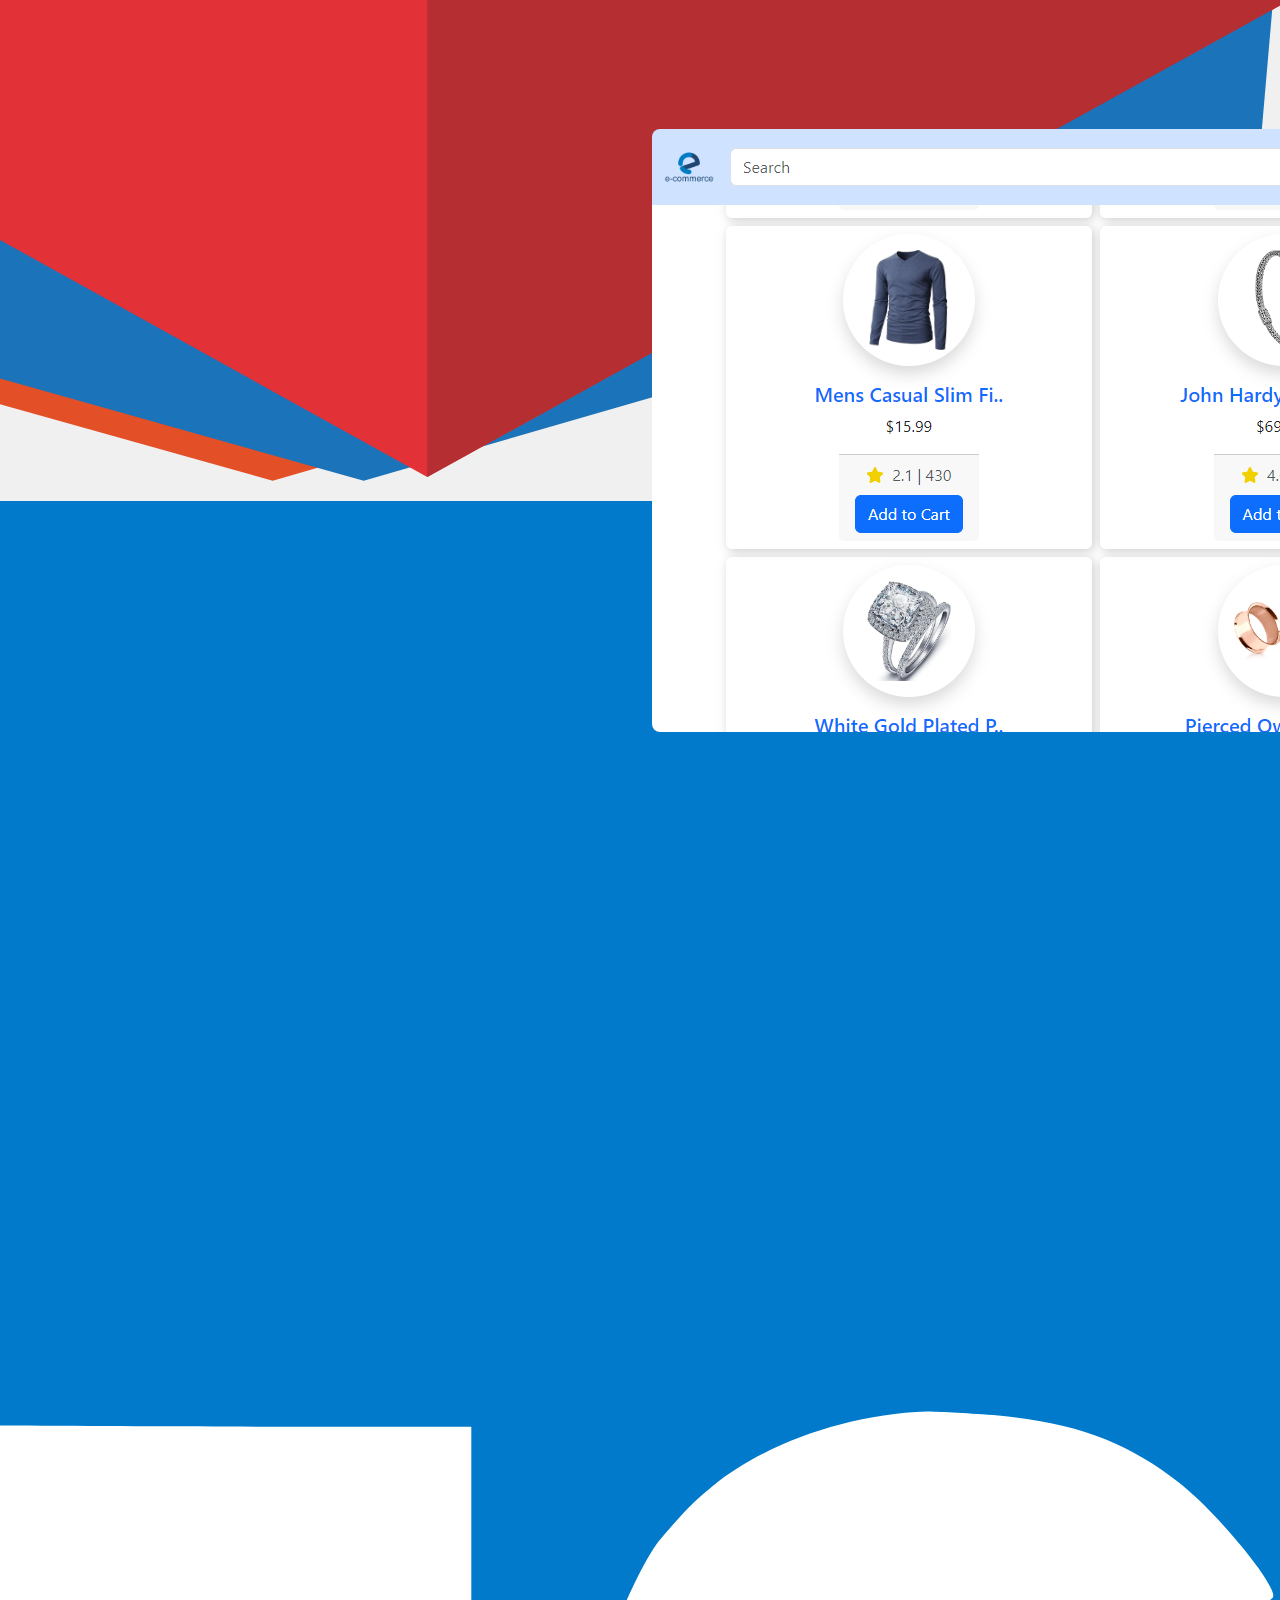
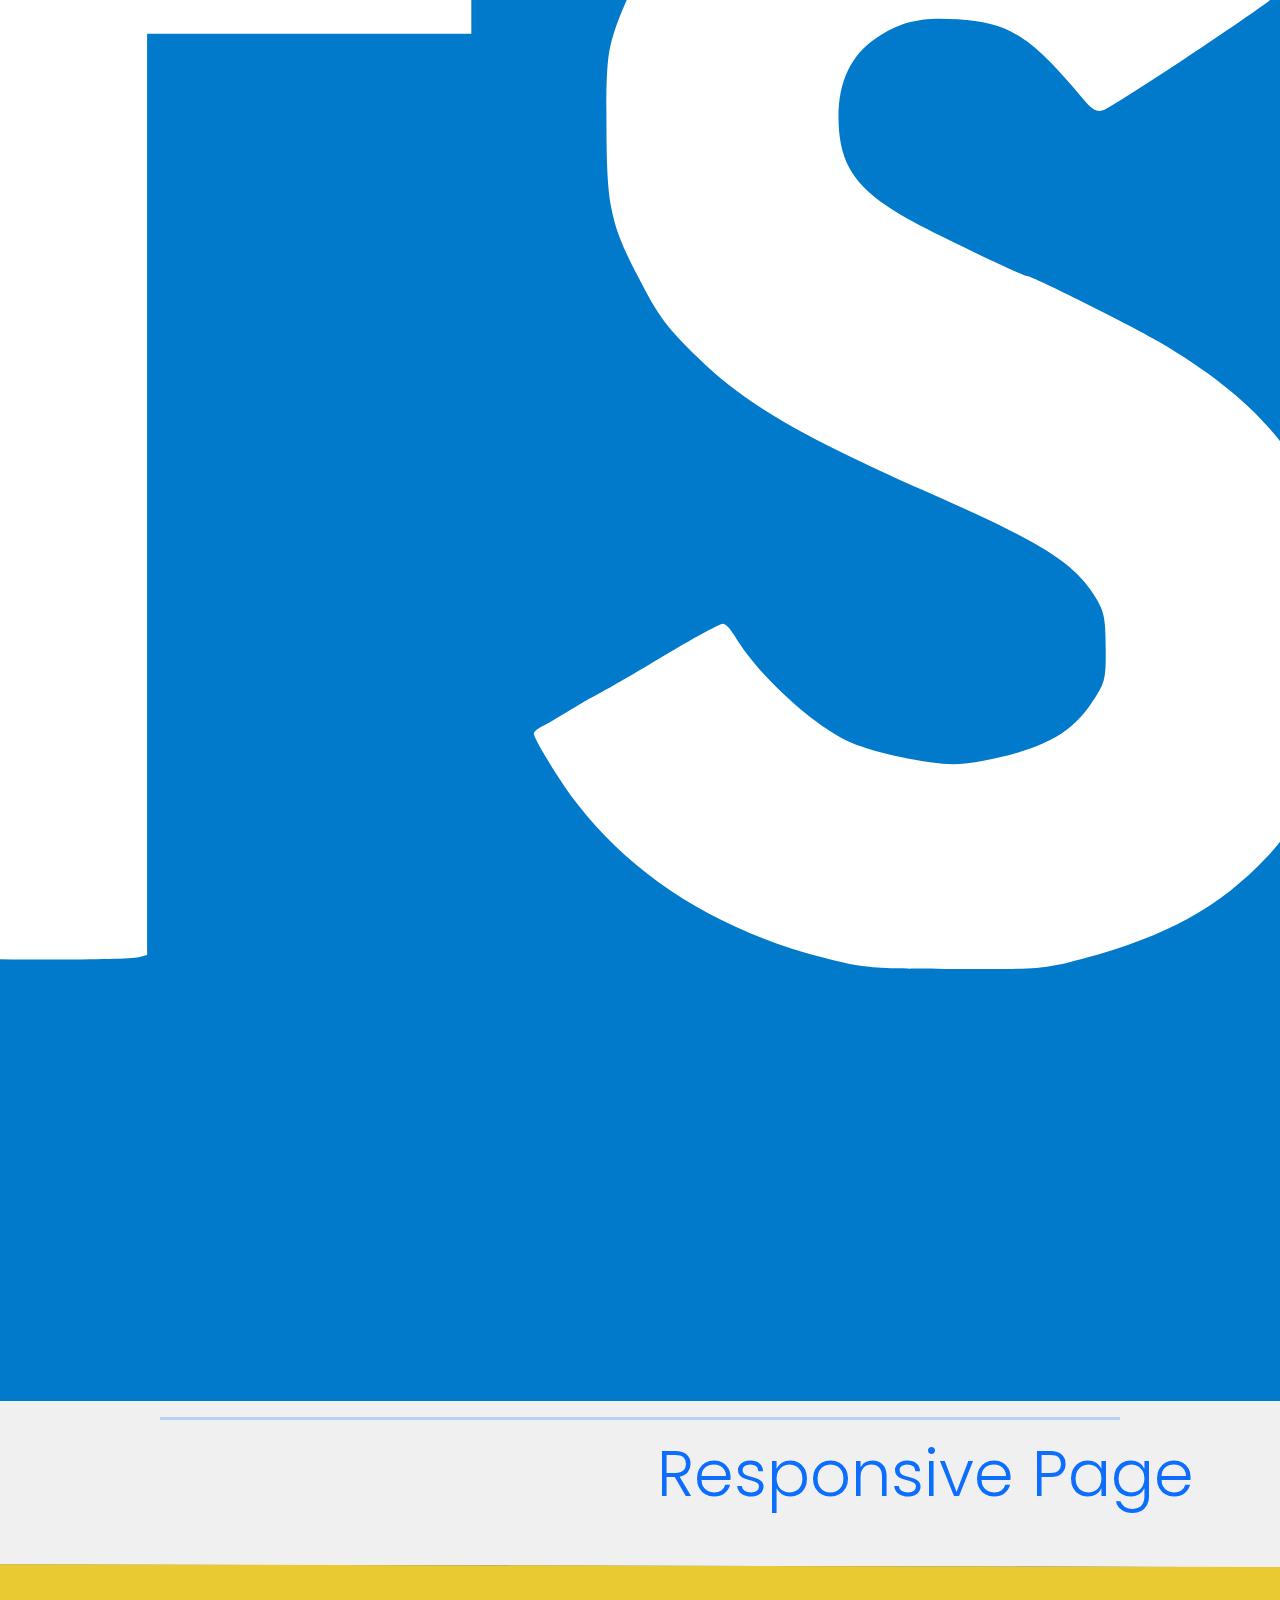
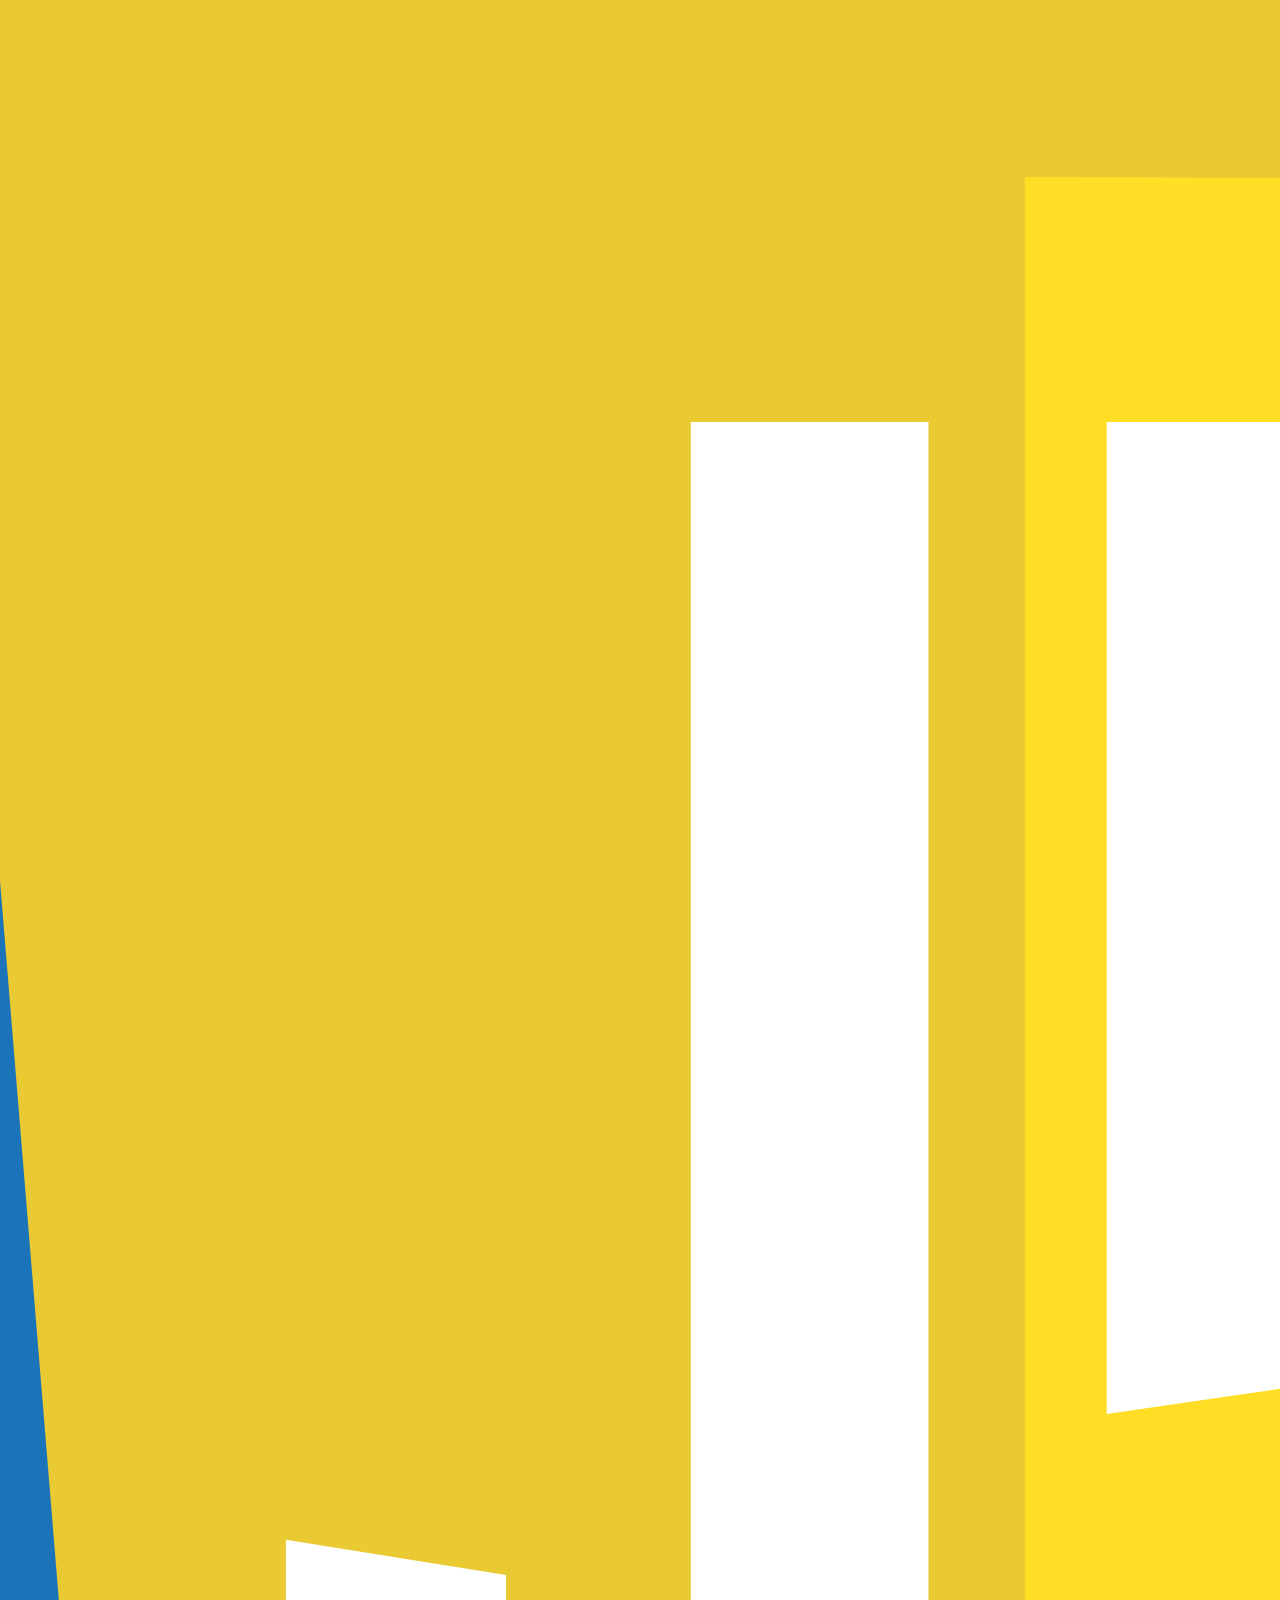
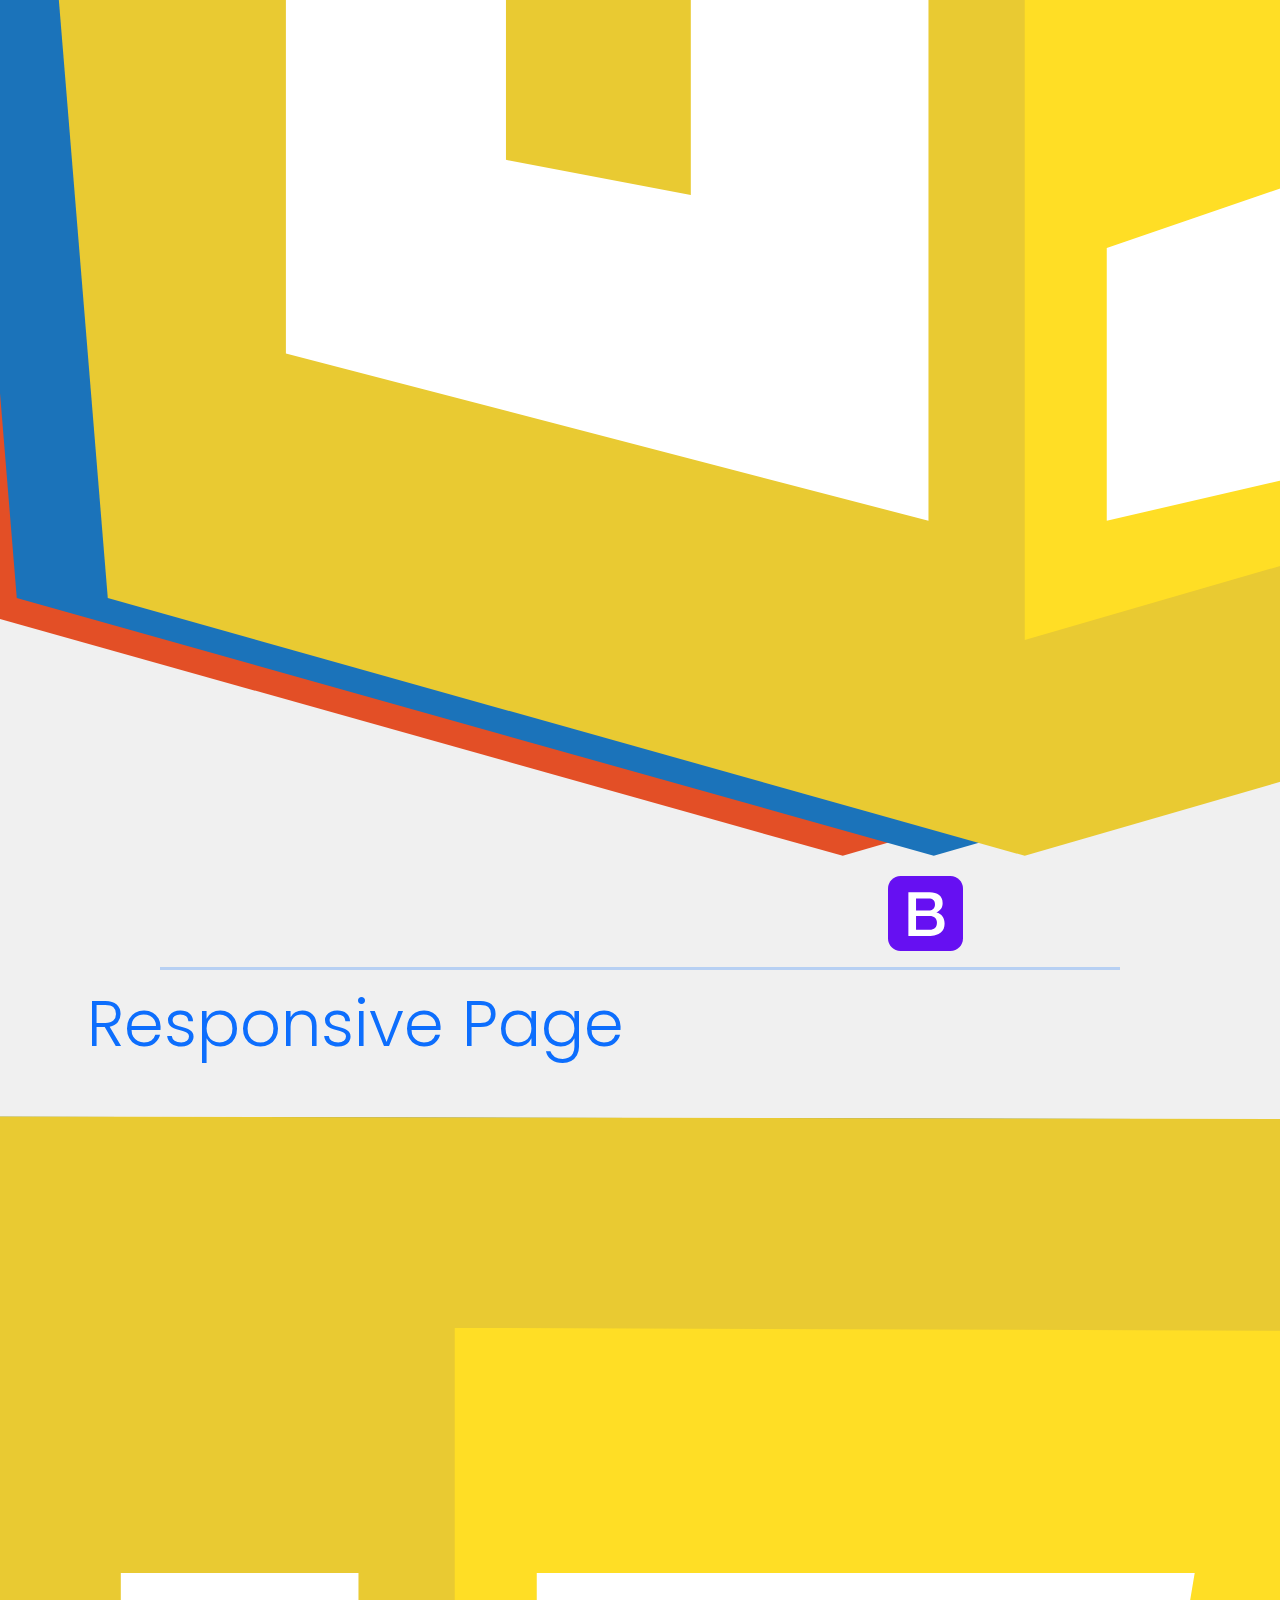
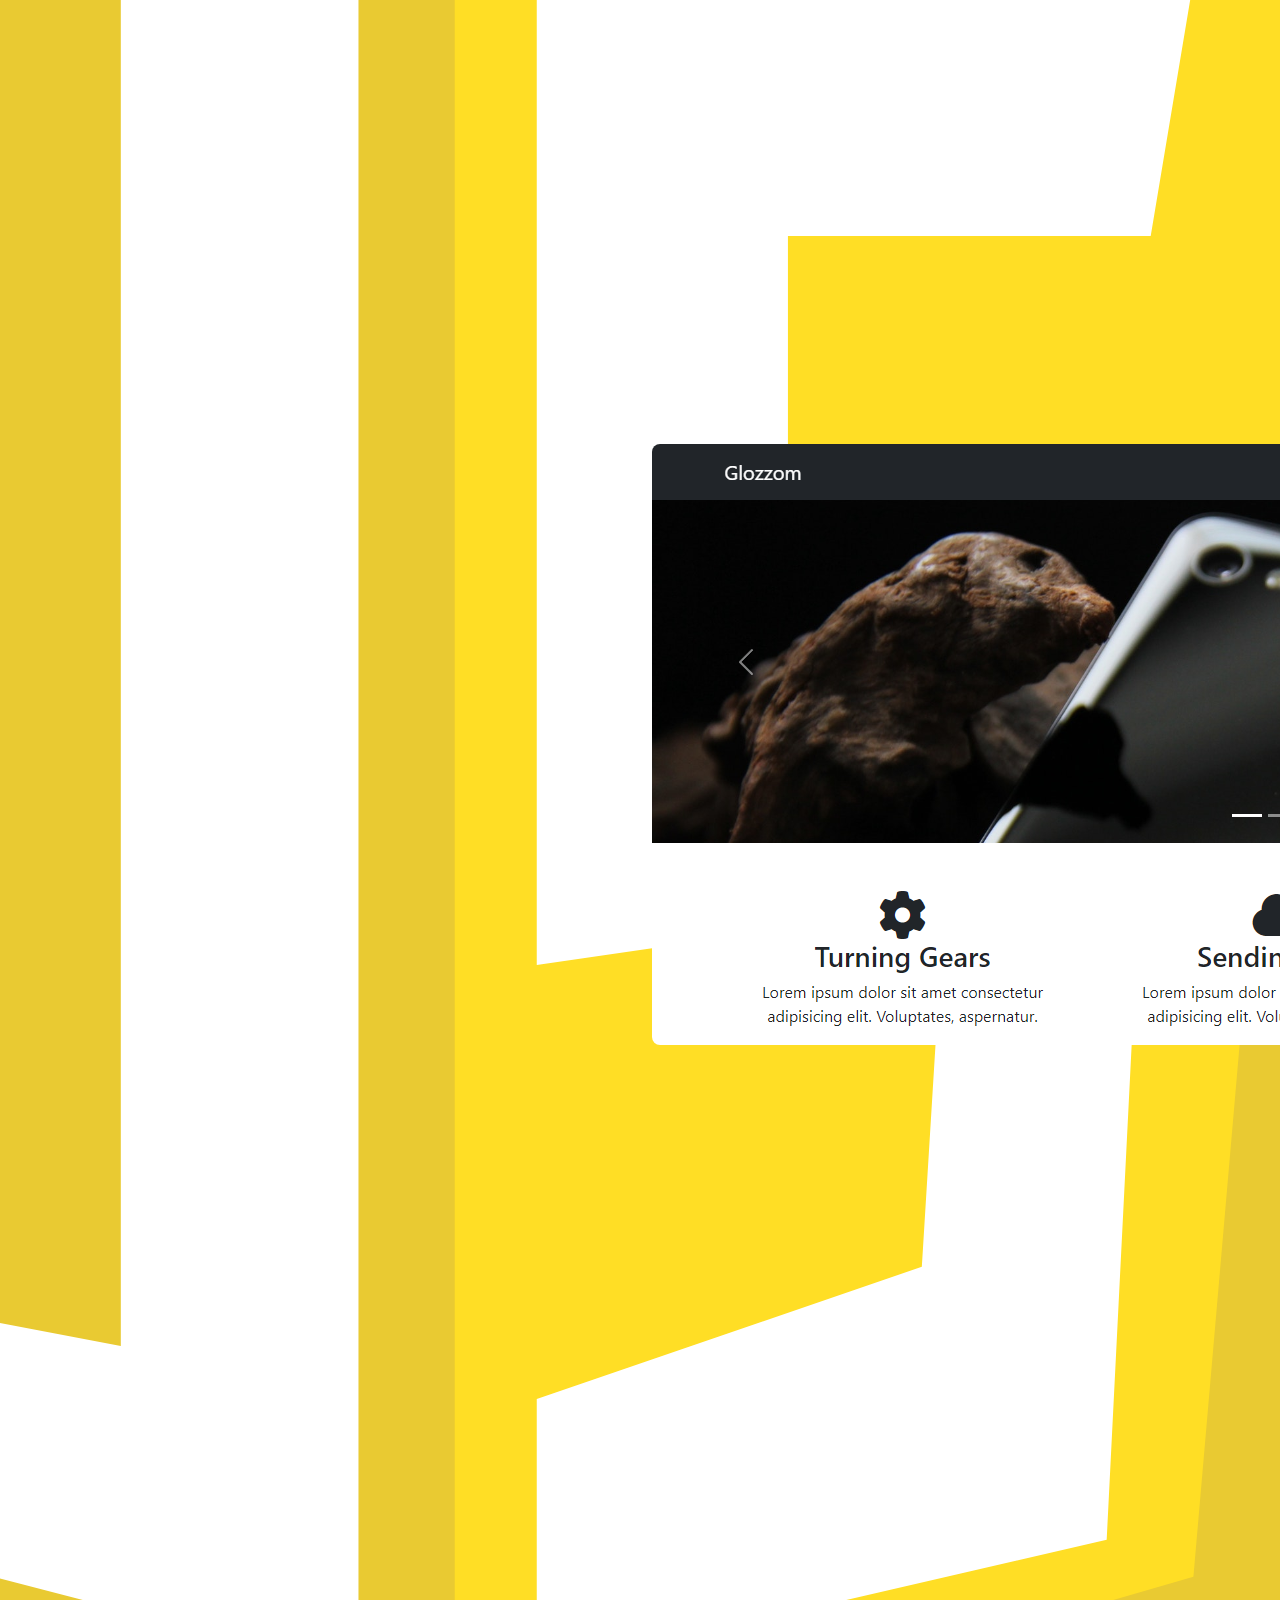
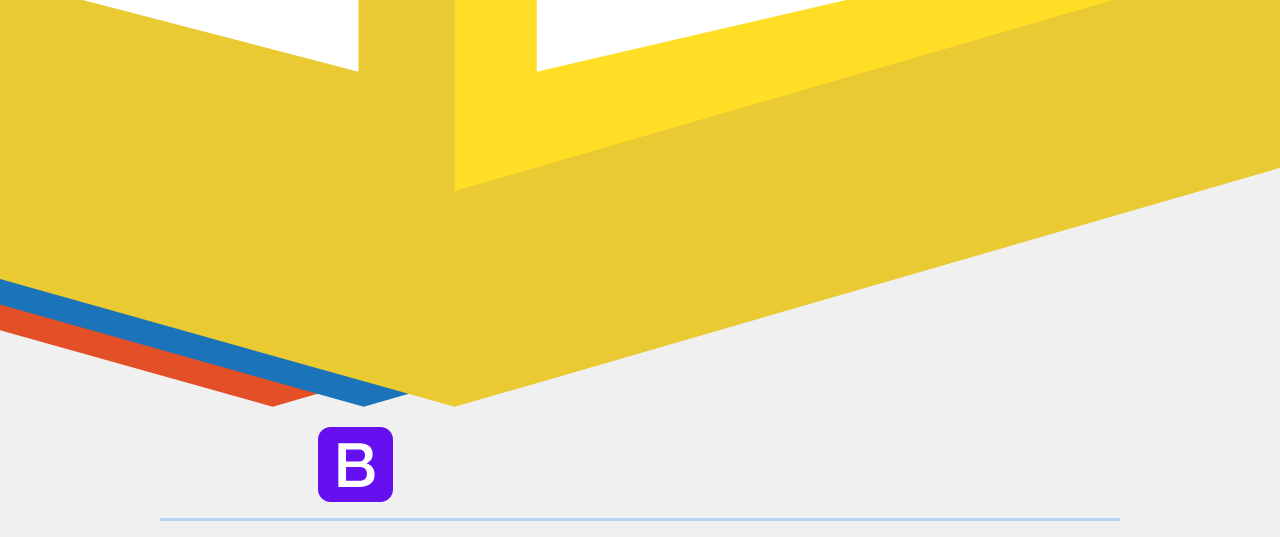
<file: work.html>
<!DOCTYPE html>
<html lang="en">

<head>
    <meta charset="UTF-8">
    <meta http-equiv="X-UA-Compatible" content="IE=edge">
    <meta name="viewport" content="width=device-width, initial-scale=1.0">
    <title>Nazem | Portfolio</title>
    <link rel="stylesheet" href="./assets/css/bootstrap.min.css">
    <link rel="stylesheet" href="./assets/css/boxicons.min.css">
    <link rel="stylesheet" href="./assets/css/style.css">
    <link rel="stylesheet" href="https://cdnjs.cloudflare.com/ajax/libs/font-awesome/6.4.2/css/all.min.css"
        integrity="sha512-z3gLpd7yknf1YoNbCzqRKc4qyor8gaKU1qmn+CShxbuBusANI9QpRohGBreCFkKxLhei6S9CQXFEbbKuqLg0DA=="
        crossorigin="anonymous" referrerpolicy="no-referrer" />
    <link rel="stylesheet" href="./assets/css/work.css">
</head>

<body>
    <nav id="navbar" class="navbar navbar-expand-sm px-3 position-fixed w-100 top-0 z-1 shadow-sm">
        <div class="container">
            <a class="navbar-brand nav-link text-dark fw-bold fs-3 text-shadow-sm" href="./index.html#home">Nazem</a>
            <button class="navbar-toggler border-0" type="button" data-bs-toggle="collapse"
                data-bs-target="#navbarSupportedContent" aria-controls="navbarSupportedContent" aria-expanded="false"
                aria-label="Toggle navigation">
                <i class="fa-solid fa-bars text-dark"></i>
            </button>
            <div class="collapse navbar-collapse justify-content-end" id="navbarSupportedContent">
                <ul class="nav nav-underline gap-4">

                    <li class="nav-item">
                        <a class="nav-link text-dark" href="./index.html#home">Home</a>
                    </li>
                    <li>
                        <a class="nav-link text-dark active" href="./work.html">Work</a>
                    </li>

                    <li class="nav-item">
                        <a class="nav-link text-dark" href="./about.html">About</a>
                    </li>


                </ul>
            </div>
        </div>
    </nav>
    <main data-bs-spy="scroll" data-bs-target="#navbar" data-bs-root-margin="0px 0px -40%" data-bs-smooth-scroll="true"
        tabindex="0">
        <section class="scrollReveal">
            <div class="container">
                <!-- <div class="row row-cols-3 align-items-center mb-5">
                    <hr class="border-3 border-black">
                    <h2 class="text-center fw-bold shadow-0-0 text-shadow-sm bg-light bg-opacity-75 rounded-1">Work</h2>
                    <hr class="border-3 border-black">
                </div> -->
                <div class="row row-cols-1 row-cols-md-2 align-items-center justify-content-center g-3">
                    <div class="mt-md-0 mt-5">
                        <img class="rounded-3" src="./assets/img/MoviesApp.png" alt="">
                    </div>
                    <div class="d-flex flex-column gap-5">
                        <a href="https://nazem0.github.io/movies/" class="display-3 text-center text-decoration-none">Movie App</a>
                        <div class="icon-containers w-50 mx-auto row row-cols-3 g-3 justify-content-center align-items-center">
                            <div>
                                <img class="icons scale" src="./assets/svg/html5.svg" alt="HTML5">
                            </div>
                            <div>
                                <img class="icons scale" src="./assets/svg/css3.svg" alt="CSS3">
                            </div>
                            <div>
                                <img class="icons scale" src="./assets/svg/javascript.svg" alt="JavaScript">
                            </div>

                        </div>
                    </div>
                </div>
            </div>
        </section>
        <hr class="w-75 mx-auto border-3 border-primary">
        <section class="scrollReveal">
            <div class="container">
                <div class="row row-cols-1 row-cols-md-2 align-items-center justify-content-center">

                    <div class="d-flex flex-column gap-5">
                        <a href="https://github.com/nazem0/eCommerce" class="display-3 text-center text-decoration-none">eCommerce</a>
                        <div
                            class="icon-containers w-50 mx-auto row row-cols-3 g-3 justify-content-center align-items-center">
                            <div>
                                <img class="icons scale" src="./assets/svg/html5.svg" alt="HTML5">
                            </div>
                            <div>
                                <img class="icons scale" src="./assets/svg/css3.svg" alt="CSS3">
                            </div>
                            <div>
                                <img class="icons scale" src="./assets/svg/angular.svg" alt="Angular">
                            </div>
                            <div>
                                <img class="icons scale" src="./assets/svg/bootstrap.svg" alt="Bootstrap">
                            </div>
                            <div>
                                <img class="icons scale" src="./assets/svg/typescript.svg" alt="TypeScript">
                            </div>
                        </div>
                    </div>
                    <div class="mt-md-0 mt-5">
                        <img class="rounded-3" src="./assets/img/eCommerceAngularBootstrap.png" alt="">
                    </div>
                </div>
            </div>
        </section>
        <hr class="w-75 mx-auto border-3 border-primary">

        <section class="scrollReveal">
            <div class="container">
                <div class="row row-cols-1 row-cols-md-2 align-items-center justify-content-center">
                    <div class="mt-md-0 mt-5">
                        <img class="rounded-3" src="./assets/img/ResponsiveMizuxe.png" alt="">
                    </div>
                    <div class="d-flex flex-column gap-5">
                        <a href="https://nazem0.github.io/mizuxe/" class="display-3 text-center text-decoration-none">Responsive Page</a>
                        <div
                            class="icon-containers w-50 mx-auto row row-cols-3 g-3 justify-content-center align-items-center">
                            <div>
                                <img class="icons scale" src="./assets/svg/html5.svg" alt="HTML5">
                            </div>
                            <div>
                                <img class="icons scale" src="./assets/svg/css3.svg" alt="CSS3">
                            </div>
                            <div>
                                <img class="icons scale" src="./assets/svg/javascript.svg" alt="JavaScript">
                            </div>
                            <div>
                                <img class="icons scale" src="./assets/svg/bootstrap.svg" alt="Bootstrap">
                            </div>
                        </div>
                    </div>
                    
                </div>
            </div>
        </section>
        <hr class="w-75 mx-auto border-3 border-primary">
        <section class="scrollReveal">
            <div class="container">
                <div class="row row-cols-1 row-cols-md-2 align-items-center justify-content-center">
                    
                    <div class="d-flex flex-column gap-5">
                        <a href="https://nazem0.github.io/glozzom/" class="display-3 text-center text-decoration-none">Responsive Page</a>
                        <div
                            class="icon-containers w-50 mx-auto row row-cols-3 g-3 justify-content-center align-items-center">
                            <div>
                                <img class="icons scale" src="./assets/svg/html5.svg" alt="HTML5">
                            </div>
                            <div>
                                <img class="icons scale" src="./assets/svg/css3.svg" alt="CSS3">
                            </div>
                            <div>
                                <img class="icons scale" src="./assets/svg/javascript.svg" alt="JavaScript">
                            </div>
                            <div>
                                <img class="icons scale" src="./assets/svg/bootstrap.svg" alt="Bootstrap">
                            </div>
                        </div>
                    </div>
                    <div class="mt-md-0 mt-5">
                        <img class="rounded-3" src="./assets/img/ResponsiveGlozzom.png" alt="">
                    </div>
                </div>
            </div>
        </section>
        <hr class="w-75 mx-auto border-3 border-primary">
    </main>
    <script src="./assets/js/bootstrap.bundle.min.js"></script>
    <script type="module" src="./assets/js/script.js"></script>
</body>

</html>
</file>
<file: assets/css/style.css>
@import url("https://fonts.googleapis.com/css2?family=Poppins:wght@400;600;700&display=swap");
  
::-webkit-scrollbar {
    height: 10px;
    width: 10px;
    background: rgba(63, 108, 149,0.4);
}

::-webkit-scrollbar-thumb {
    background: var(--bs-body-color);
}

::-webkit-scrollbar-corner {
    background: #000;
}
:root
{
    overflow-x:hidden;
}
* {
    font-family: 'Poppins', sans-serif;
    
}

body,nav
{
    /* background-color: rgb(128, 113, 180) */
    background-color: rgba(240,240,240);
}


/*Resuable Classes*/
.text-shadow-sm
{
    text-shadow: -1px 1.5px 2px rgba(0,0,0,0.3);
}
.w-80
{
    width: 80%;
}
.w-90
{
    width: 90%;
}
.border-8
{
    border-width: 8px;
}

.shadow-0-0
{
    box-shadow: 0 .0 10px 1px rgba(0,0,0,.2)!important;
}

.nav-link {
    transition: all 0.2s ease-in-out;
}
.icon
{
    width: 3rem;
}
/* Font Awesome Additions*/
#contact-buttons i
{
    transition: all 0.2s ease-in-out;
}
#contact-buttons i:hover
{
    scale: 120%;
    text-shadow: 1px 1px 2px rgba(0, 0, 0, 0.6);
}


.my_name
{
    width: 14rem;
    height: 2.8rem;
}

.iti
{
    width: 1rem;
    margin:0 0 10px 0;
}


/*Text (Nazem) Animate*/
svg text {
    animation: stroke 2s 1 alternate;
    stroke-width: 2;
    fill:rgb(33, 37, 160);
    text-shadow: -1px 1.5px 2px rgba(0,0,0,0.3)}

.about_text
{
    font-size: large;
    line-height: 1.7 !important;
}

@keyframes stroke {
    0% {
        fill: rgba(72, 138, 204, 0);
        stroke: rgb(33, 37, 160);
        stroke-dashoffset: 25%;
        stroke-dasharray: 0 50%;
        stroke-width: 2;
        text-shadow: -1px 0.1px 0.5px rgba(0,0,0,0.3)

    }

    25% {
        fill: rgba(72, 138, 204, 0);
        stroke: rgb(33, 37, 160);
        text-shadow: -1px 0.2px 1px rgba(0,0,0,0.3)
    }

    75% {
        fill: rgba(72, 138, 204, 0);
        stroke: rgb(33, 37, 160);
        stroke-width: 3;
        text-shadow: -1px 0.8px 2px rgba(0,0,0,0.3)

    }

    100% {
        fill: rgb(33, 37, 160);
        stroke: rgba(54, 95, 160, 0);
        stroke-dashoffset: -25%;
        stroke-dasharray: 50% 0;
        stroke-width: 0;
        text-shadow: -1px 1.5px 2px rgba(0,0,0,0.3)
        
    }
}



.sun
{
    animation: breathing 3s infinite ease;
}
@keyframes breathing {
    0%
    {
        box-shadow: 0px 0px 50px 10px rgba(255, 255, 255, 0.4);
    }
    50%
    {
        box-shadow: 0px 0px 10px rgba(255, 255, 255, 0.4);
    }
    100%
    {
        box-shadow: 0px 0px 50px 10px rgba(255, 255, 255, 0.4);
    }
}
</file>
<file: assets/css/work.css>
.icons
{
}
.icon-containers>div
{
    display: flex;
    justify-content: center;
}
</file>
